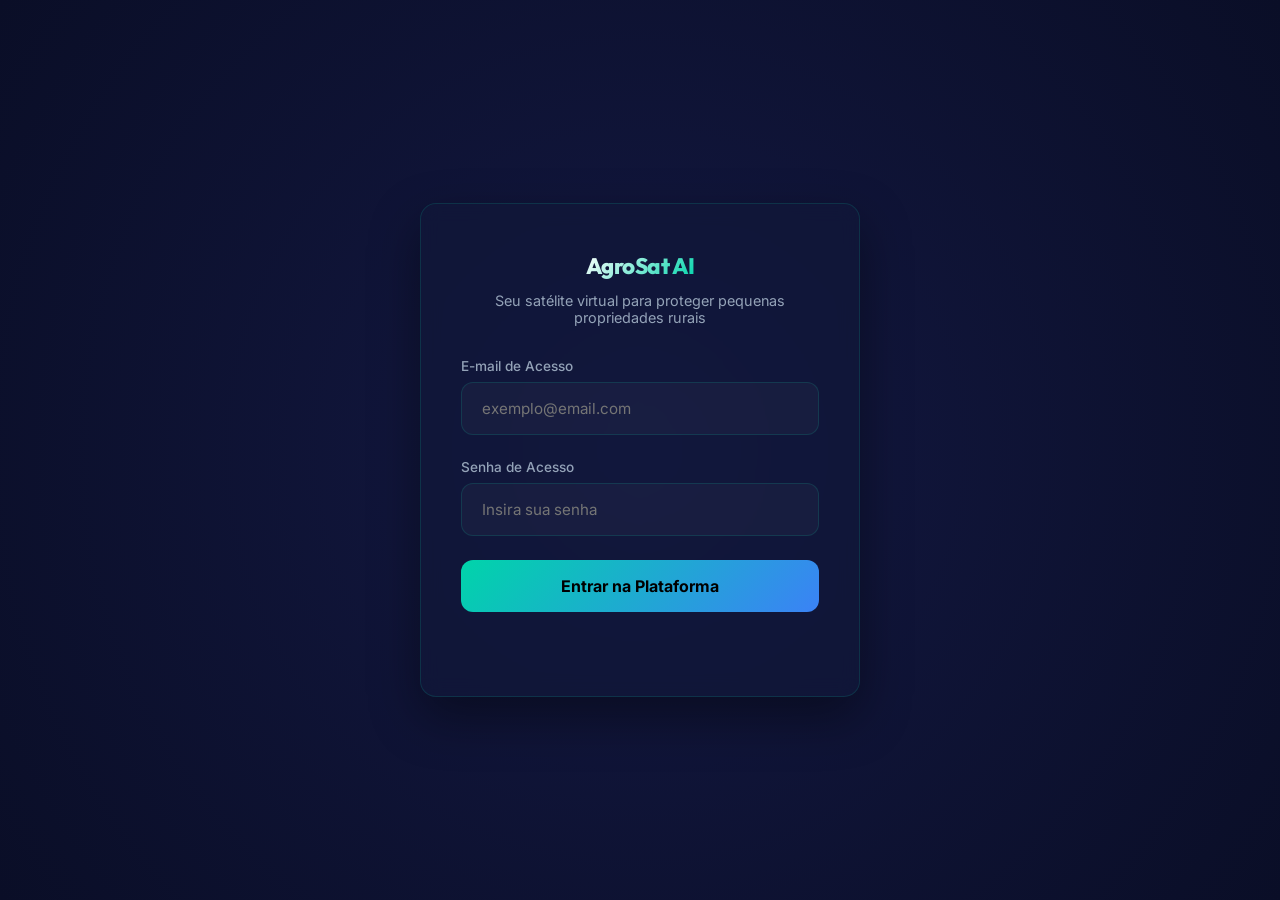
<file: docs/index.html>
<!DOCTYPE html>
<html lang="pt-BR">
<head>
    <meta charset="UTF-8">
    <meta name="viewport" content="width=device-width, initial-scale=1.0">
    <title>AgroSat AI - Login</title>
    <link rel="stylesheet" href="css/style.css">
</head>
<body class="login-body">

    <div class="glass-card login-card animate-fade">
        <div class="login-logo">
            <div class="logo-text">AgroSat AI</div>
        </div>
        <div class="logo-slogan" style="font-size: 0.9rem; margin-bottom: 2rem;">
            Seu satélite virtual para proteger pequenas propriedades rurais
        </div>

        <form id="loginForm">
            <div class="form-group">
                <label for="email">E-mail de Acesso</label>
                <input type="email" id="email" class="form-input" placeholder="exemplo@email.com" required>
            </div>
            
            <div class="form-group">
                <label for="senha">Senha de Acesso</label>
                <input type="password" id="senha" class="form-input" placeholder="Insira sua senha" required>
            </div>

            <button type="submit" class="btn-primary" id="btnEntrar">Entrar na Plataforma</button>
        </form>

        <div class="login-error" id="loginError"></div>

    </div>

    <!-- Dados simulados e lógica -->
    <script>
        // Define bypass para login para não redirecionar
        localStorage.setItem('agrosat_login_bypass', 'true');
    </script>
    <script src="js/dados.js"></script>
    <script src="js/login.js"></script>
</body>
</html>
</file>
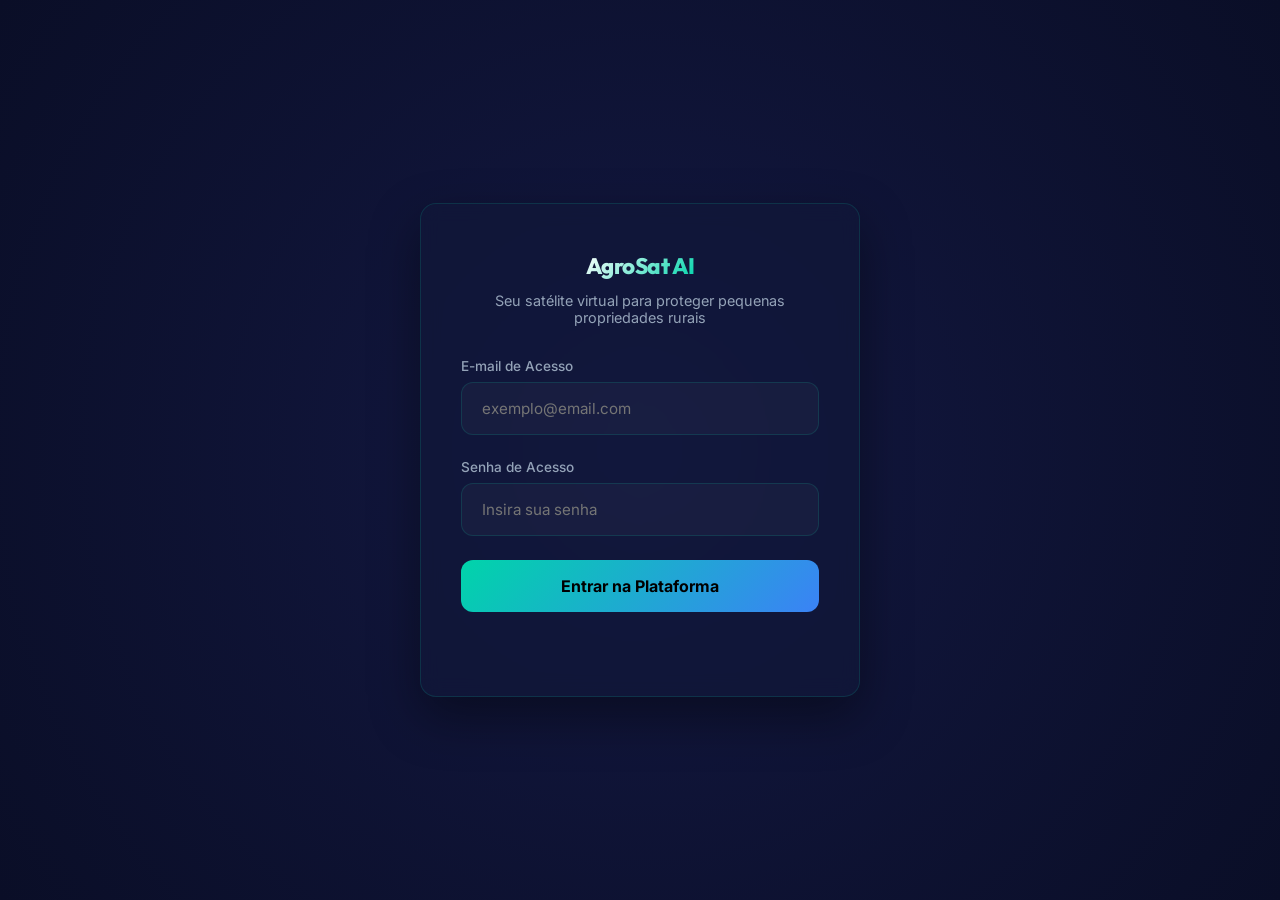
<file: docs/climatica.html>
<!DOCTYPE html>
<html lang="pt-BR">
<head>
    <meta charset="UTF-8">
    <meta name="viewport" content="width=device-width, initial-scale=1.0">
    <title>AgroSat AI - Central Climática</title>
    <link rel="stylesheet" href="css/style.css">
</head>
<body>

    
    <!-- Hambúrguer + Overlay (mobile) -->
    <button class="hamburger" id="menuToggle" aria-label="Abrir menu">
        <span></span><span></span><span></span>
    </button>
    <div class="sidebar-overlay" id="sidebarOverlay"></div>


    <div class="app-container">
        <!-- Sidebar Navigation -->
        <aside class="sidebar">
            <div class="sidebar-logo">
                <div>
                    <div class="logo-text">AgroSat AI</div>
                    <div class="logo-slogan">Satélite Virtual</div>
                </div>
            </div>

            <nav>
                <ul class="sidebar-menu">
                    <li class="menu-item">
                        <a href="dashboard.html">
                            <svg class="menu-icon" viewBox="0 0 24 24" fill="none" stroke="currentColor" stroke-width="2" stroke-linecap="round" stroke-linejoin="round"><rect x="3" y="3" width="7" height="7"/><rect x="14" y="3" width="7" height="7"/><rect x="3" y="14" width="7" height="7"/><rect x="14" y="14" width="7" height="7"/></svg>
                            <span class="menu-text">Dashboard</span>
                        </a>
                    </li>
                    <li class="menu-item">
                        <a href="monitoramento.html">
                            <svg class="menu-icon" viewBox="0 0 24 24" fill="none" stroke="currentColor" stroke-width="2" stroke-linecap="round" stroke-linejoin="round"><circle cx="12" cy="12" r="10"/><path d="M12 2a14.5 14.5 0 0 0 0 20"/><path d="M2 12h20"/></svg>
                            <span class="menu-text">Monitoramento</span>
                        </a>
                    </li>
                    <li class="menu-item active">
                        <a href="climatica.html">
                            <svg class="menu-icon" viewBox="0 0 24 24" fill="none" stroke="currentColor" stroke-width="2" stroke-linecap="round" stroke-linejoin="round"><path d="M17.5 19H9a7 7 0 1 1 6.71-9h1.79a4.5 4.5 0 1 1 0 9Z"/></svg>
                            <span class="menu-text">Central Climática</span>
                        </a>
                    </li>
                    <li class="menu-item">
                        <a href="recomendacoes.html">
                            <svg class="menu-icon" viewBox="0 0 24 24" fill="none" stroke="currentColor" stroke-width="2" stroke-linecap="round" stroke-linejoin="round"><path d="M12 2a10 10 0 1 0 10 10"/><path d="m9 12 2 2 4-4"/></svg>
                            <span class="menu-text">Recomendações IA</span>
                        </a>
                    </li>
                    <li class="menu-item" style="margin-top: auto;">
                        <a href="index.html" style="color: var(--accent-red);">
                            <svg class="menu-icon" viewBox="0 0 24 24" fill="none" stroke="currentColor" stroke-width="2" stroke-linecap="round" stroke-linejoin="round"><path d="M9 21H5a2 2 0 0 1-2-2V5a2 2 0 0 1 2-2h4"/><polyline points="16 17 21 12 16 7"/><line x1="21" y1="12" x2="9" y2="12"/></svg>
                            <span class="menu-text">Sair</span>
                        </a>
                    </li>
                </ul>
            </nav>

        </aside>

        <!-- Main Content Area -->
        <main class="main-content">
            <header class="header">
                <div class="header-title">
                    <h1 class="animate-fade">Central Climática</h1>
                    <p class="animate-fade">Sensoriamento térmico e pluviométrico em tempo real</p>
                </div>

                <div class="animate-fade">
                    <select id="farmSelect" class="farm-selector">
                        <!-- Preenchido dinamicamente via JS -->
                    </select>
                </div>
            </header>

            <!-- Climate Stat Cards -->
            <section class="climate-grid animate-fade">
                <div class="glass-card climate-card">
                    <h3>Temperatura</h3>
                    <div class="climate-value" id="tempValue">--<span class="climate-unit">°C</span></div>
                    <p style="color: var(--text-secondary);">Sensores infravermelhos térmicos</p>
                </div>

                <div class="glass-card climate-card">
                    <h3>Umidade do Solo</h3>
                    <div class="climate-value" id="humidityValue">--<span class="climate-unit">%</span></div>
                    <p style="color: var(--text-secondary);">Sensores dielétricos simulados</p>
                </div>

                <div class="glass-card climate-card">
                    <h3>Precipitação (Acumulado)</h3>
                    <div class="climate-value" id="precipValue">--<span class="climate-unit">mm</span></div>
                    <p style="color: var(--text-secondary);">Previsão de chuva acumulada semanal</p>
                </div>

                <div class="glass-card climate-card">
                    <h3>Risco de Seca</h3>
                    <div class="climate-value" id="droughtValue" style="color: var(--accent-amber);">Médio</div>
                    <p style="color: var(--text-secondary);">Índice padronizado SPI simulado</p>
                </div>
            </section>

            <!-- Charts Grid (Pure CSS Charts) -->
            <div class="charts-grid animate-fade">
                <!-- Gráfico de Barras - Temperatura da Semana -->
                <section class="glass-card chart-card">
                    <h2>Temperatura - Previsão 7 Dias</h2>
                    <p style="color: var(--text-secondary); font-size: 0.85rem;">Oscilação térmica diária prevista (°C)</p>
                    
                    <div class="chart-container" id="barChartContainer">
                        <!-- Gerado dinamicamente com colunas CSS -->
                    </div>
                </section>

                <!-- Gráfico de Linha Simulado - Tendência de Umidade -->
                <section class="glass-card chart-card">
                    <h2>Umidade do Solo - Histórico Semanal</h2>
                    <p style="color: var(--text-secondary); font-size: 0.85rem;">Percentual de água retida em perfil ativo</p>
                    
                    <div class="line-chart-simulated" id="lineChartContainer" style="margin-top: 1.5rem;">
                        <!-- Gerado dinamicamente com barras horizontais simulando linha -->
                    </div>
                </section>
            </div>
        </main>
    </div>

    <!-- Scripts -->
    <script src="js/dados.js"></script>
    <script src="js/climatica.js"></script>

    <script>
        (function(){
            var btn     = document.getElementById('menuToggle');
            var sidebar = document.querySelector('.sidebar');
            var overlay = document.getElementById('sidebarOverlay');
            if (!btn || !sidebar || !overlay) return;
            function openMenu(){
                sidebar.classList.add('open');
                overlay.classList.add('active');
                btn.classList.add('open');
                document.body.style.overflow = 'hidden';
            }
            function closeMenu(){
                sidebar.classList.remove('open');
                overlay.classList.remove('active');
                btn.classList.remove('open');
                document.body.style.overflow = '';
            }
            btn.addEventListener('click', function(){
                sidebar.classList.contains('open') ? closeMenu() : openMenu();
            });
            overlay.addEventListener('click', closeMenu);
            sidebar.querySelectorAll('a').forEach(function(a){
                a.addEventListener('click', closeMenu);
            });
        })();
    </script>
</body>
</html>
</file>
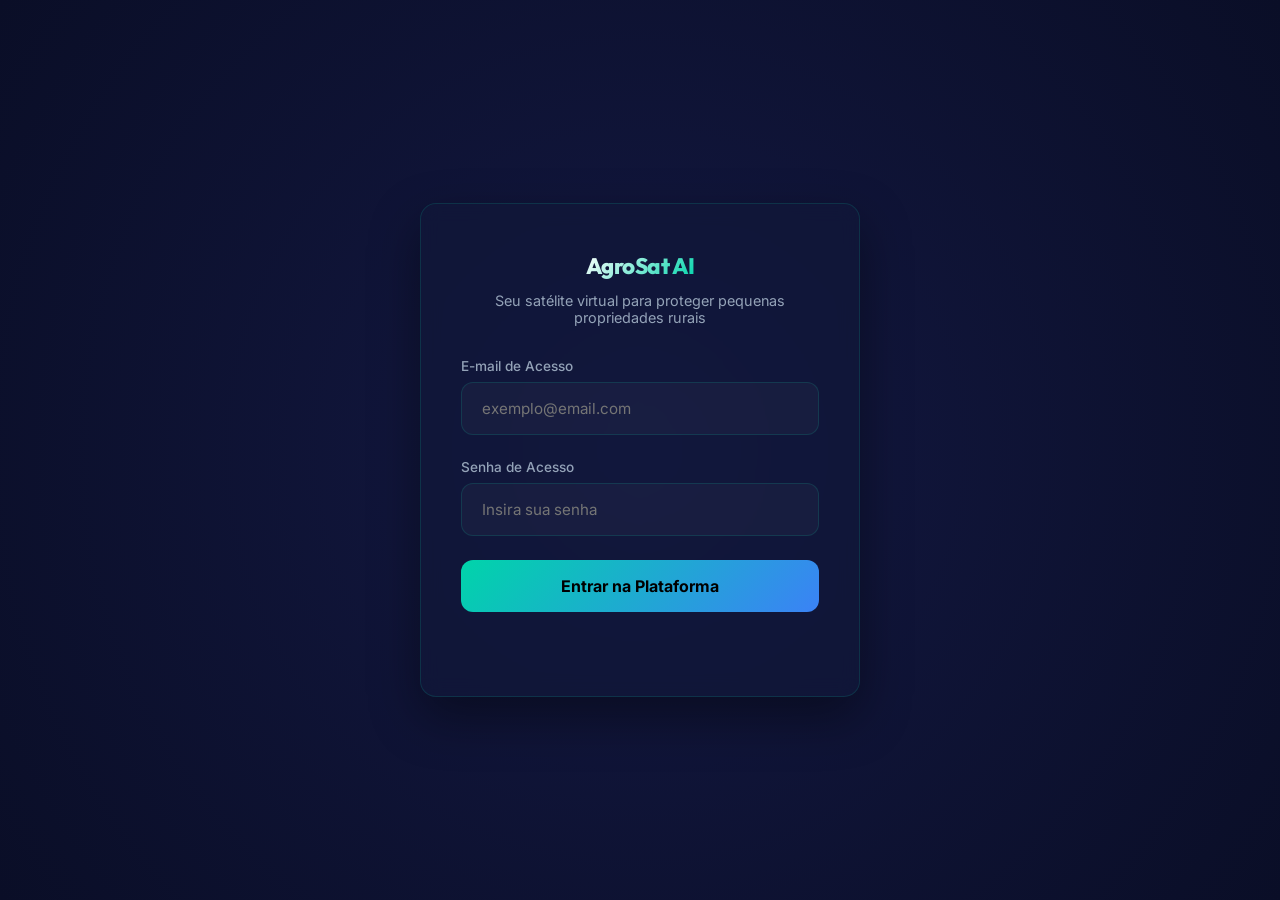
<file: docs/dashboard.html>
<!DOCTYPE html>
<html lang="pt-BR">
<head>
    <meta charset="UTF-8">
    <meta name="viewport" content="width=device-width, initial-scale=1.0">
    <title>AgroSat AI - Dashboard</title>
    <link rel="stylesheet" href="css/style.css">
</head>
<body>

    
    <!-- Hambúrguer + Overlay (mobile) -->
    <button class="hamburger" id="menuToggle" aria-label="Abrir menu">
        <span></span><span></span><span></span>
    </button>
    <div class="sidebar-overlay" id="sidebarOverlay"></div>


    <div class="app-container">
        <!-- Sidebar Navigation -->
        <aside class="sidebar">
            <div class="sidebar-logo">
                <div>
                    <div class="logo-text">AgroSat AI</div>
                    <div class="logo-slogan">Satélite Virtual</div>
                </div>
            </div>

            <nav>
                <ul class="sidebar-menu">
                    <li class="menu-item active">
                        <a href="dashboard.html">
                            <svg class="menu-icon" viewBox="0 0 24 24" fill="none" stroke="currentColor" stroke-width="2" stroke-linecap="round" stroke-linejoin="round"><rect x="3" y="3" width="7" height="7"/><rect x="14" y="3" width="7" height="7"/><rect x="3" y="14" width="7" height="7"/><rect x="14" y="14" width="7" height="7"/></svg>
                            <span class="menu-text">Dashboard</span>
                        </a>
                    </li>
                    <li class="menu-item">
                        <a href="monitoramento.html">
                            <svg class="menu-icon" viewBox="0 0 24 24" fill="none" stroke="currentColor" stroke-width="2" stroke-linecap="round" stroke-linejoin="round"><circle cx="12" cy="12" r="10"/><path d="M12 2a14.5 14.5 0 0 0 0 20"/><path d="M2 12h20"/></svg>
                            <span class="menu-text">Monitoramento</span>
                        </a>
                    </li>
                    <li class="menu-item">
                        <a href="climatica.html">
                            <svg class="menu-icon" viewBox="0 0 24 24" fill="none" stroke="currentColor" stroke-width="2" stroke-linecap="round" stroke-linejoin="round"><path d="M17.5 19H9a7 7 0 1 1 6.71-9h1.79a4.5 4.5 0 1 1 0 9Z"/></svg>
                            <span class="menu-text">Central Climática</span>
                        </a>
                    </li>
                    <li class="menu-item">
                        <a href="recomendacoes.html">
                            <svg class="menu-icon" viewBox="0 0 24 24" fill="none" stroke="currentColor" stroke-width="2" stroke-linecap="round" stroke-linejoin="round"><path d="M12 2a10 10 0 1 0 10 10"/><path d="m9 12 2 2 4-4"/></svg>
                            <span class="menu-text">Recomendações IA</span>
                        </a>
                    </li>
                    <li class="menu-item" style="margin-top: auto;">
                        <a href="index.html" style="color: var(--accent-red);">
                            <svg class="menu-icon" viewBox="0 0 24 24" fill="none" stroke="currentColor" stroke-width="2" stroke-linecap="round" stroke-linejoin="round"><path d="M9 21H5a2 2 0 0 1-2-2V5a2 2 0 0 1 2-2h4"/><polyline points="16 17 21 12 16 7"/><line x1="21" y1="12" x2="9" y2="12"/></svg>
                            <span class="menu-text">Sair</span>
                        </a>
                    </li>
                </ul>
            </nav>

        </aside>

        <!-- Main Content Area -->
        <main class="main-content">
            <header class="header">
                <div class="header-title">
                    <h1 class="animate-fade">Painel de Controle</h1>
                    <p class="animate-fade">Dados consolidados do satélite virtual AgroSat AI</p>
                </div>

                <div class="user-profile">
                    <div class="user-avatar">AD</div>
                    <span id="userName">Produtor EAD</span>
                </div>
            </header>

            <!-- Stats Grid -->
            <section class="stats-grid animate-fade">
                <div class="glass-card stat-card">
                    <div class="stat-icon">
                        <svg xmlns="http://www.w3.org/2000/svg" width="24" height="24" viewBox="0 0 24 24" fill="none" stroke="#00d4aa" stroke-width="2" stroke-linecap="round" stroke-linejoin="round"><path d="M7 20h10"/><path d="M10 20c5.5-2.5 8-6.4 8-12"/><path d="M13 6.18c2.68.77 4.42 2.68 4.72 5.72"/><path d="M12 20c-5.5-2.5-8-6.4-8-12"/><path d="M11 6.18C8.32 6.95 6.58 8.86 6.28 11.9"/></svg>
                    </div>
                    <div class="stat-info">
                        <h3 id="statFarms">0</h3>
                        <p>Fazendas Monitoradas</p>
                    </div>
                </div>

                <div class="glass-card stat-card">
                    <div class="stat-icon">
                        <svg xmlns="http://www.w3.org/2000/svg" width="24" height="24" viewBox="0 0 24 24" fill="none" stroke="#ffb347" stroke-width="2" stroke-linecap="round" stroke-linejoin="round"><path d="m21.73 18-8-14a2 2 0 0 0-3.48 0l-8 14A2 2 0 0 0 4 21h16a2 2 0 0 0 1.73-3Z"/><line x1="12" y1="9" x2="12" y2="13"/><line x1="12" y1="17" x2="12.01" y2="17"/></svg>
                    </div>
                    <div class="stat-info">
                        <h3 id="statAlerts">0</h3>
                        <p>Alertas Ativos</p>
                    </div>
                </div>

                <div class="glass-card stat-card">
                    <div class="stat-icon">
                        <svg xmlns="http://www.w3.org/2000/svg" width="24" height="24" viewBox="0 0 24 24" fill="none" stroke="#7c3aed" stroke-width="2" stroke-linecap="round" stroke-linejoin="round"><path d="M3 3v18h18"/><path d="m19 9-5 5-4-4-3 3"/></svg>
                    </div>
                    <div class="stat-info">
                        <h3 id="statProductivity">0</h3>
                        <p>Produtividade Média</p>
                    </div>
                </div>

                <div class="glass-card stat-card">
                    <div class="stat-icon">
                        <svg xmlns="http://www.w3.org/2000/svg" width="24" height="24" viewBox="0 0 24 24" fill="none" stroke="#3b82f6" stroke-width="2" stroke-linecap="round" stroke-linejoin="round"><polygon points="3 6 9 3 15 6 21 3 21 18 15 21 9 18 3 21"/><line x1="9" y1="3" x2="9" y2="18"/><line x1="15" y1="6" x2="15" y2="21"/></svg>
                    </div>
                    <div class="stat-info">
                        <h3 id="statArea">0</h3>
                        <p>Área Monitorada</p>
                    </div>
                </div>
            </section>

            <!-- Dashboard Layout (Tabela + Alertas) -->
            <div class="dashboard-layout">
                <!-- Fazendas Monitoradas -->
                <section class="glass-card animate-fade">
                    <h2>Suas Propriedades Rurais</h2>
                    <p style="color: var(--text-secondary); font-size: 0.9rem; margin-bottom: 1.5rem;">Resumo dos indicadores de vigor e localização física</p>
                    
                    <div class="data-table-container">
                        <table class="data-table">
                            <thead>
                                <tr>
                                    <th>Nome da Fazenda</th>
                                    <th>Localização</th>
                                    <th>Área Total</th>
                                    <th>Status de Vigor</th>
                                    <th>Ações</th>
                                </tr>
                            </thead>
                            <tbody id="farmsTableBody">
                                <!-- Preenchido dinamicamente via JS -->
                            </tbody>
                        </table>
                    </div>
                </section>

                <!-- Painel de Alertas Recentes -->
                <section class="glass-card animate-fade" style="animation-delay: 0.1s;">
                    <h2>Alertas Recentes</h2>
                    <p style="color: var(--text-secondary); font-size: 0.9rem; margin-bottom: 1.5rem;">Sinalizações de sensoriamento remoto</p>
                    
                    <div class="alerts-list" id="alertsList">
                        <!-- Preenchido dinamicamente via JS -->
                    </div>
                </section>
            </div>
        </main>
    </div>

    <!-- Scripts -->
    <script src="js/dados.js"></script>
    <script src="js/dashboard.js"></script>

    <script>
        (function(){
            var btn     = document.getElementById('menuToggle');
            var sidebar = document.querySelector('.sidebar');
            var overlay = document.getElementById('sidebarOverlay');
            if (!btn || !sidebar || !overlay) return;
            function openMenu(){
                sidebar.classList.add('open');
                overlay.classList.add('active');
                btn.classList.add('open');
                document.body.style.overflow = 'hidden';
            }
            function closeMenu(){
                sidebar.classList.remove('open');
                overlay.classList.remove('active');
                btn.classList.remove('open');
                document.body.style.overflow = '';
            }
            btn.addEventListener('click', function(){
                sidebar.classList.contains('open') ? closeMenu() : openMenu();
            });
            overlay.addEventListener('click', closeMenu);
            sidebar.querySelectorAll('a').forEach(function(a){
                a.addEventListener('click', closeMenu);
            });
        })();
    </script>
</body>
</html>
</file>
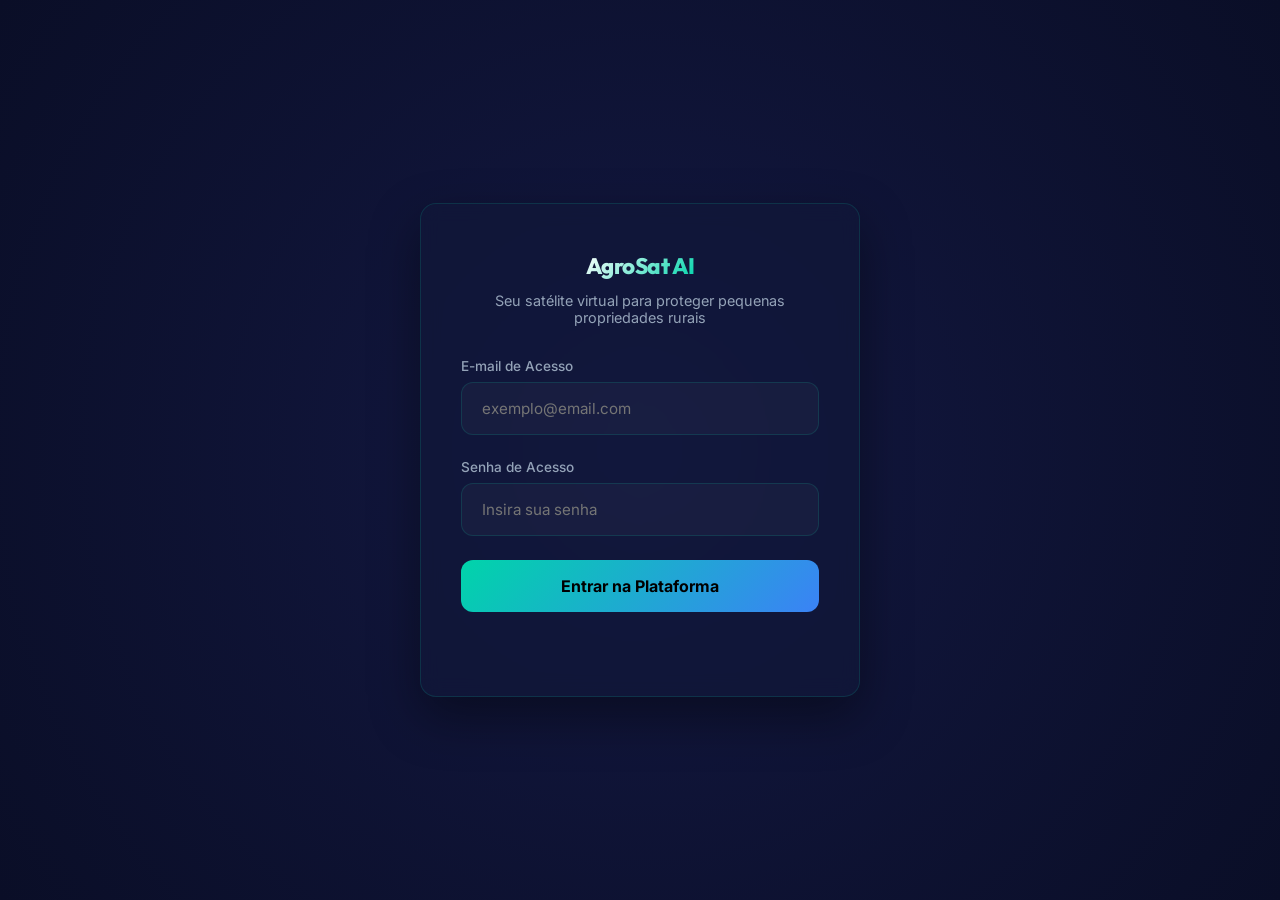
<file: docs/monitoramento.html>
<!DOCTYPE html>
<html lang="pt-BR">
<head>
    <meta charset="UTF-8">
    <meta name="viewport" content="width=device-width, initial-scale=1.0">
    <title>AgroSat AI - Monitoramento Satelital</title>
    <link rel="stylesheet" href="css/style.css">
</head>
<body>

    
    <!-- Hambúrguer + Overlay (mobile) -->
    <button class="hamburger" id="menuToggle" aria-label="Abrir menu">
        <span></span><span></span><span></span>
    </button>
    <div class="sidebar-overlay" id="sidebarOverlay"></div>


    <div class="app-container">
        <!-- Sidebar Navigation -->
        <aside class="sidebar">
            <div class="sidebar-logo">
                <div>
                    <div class="logo-text">AgroSat AI</div>
                    <div class="logo-slogan">Satélite Virtual</div>
                </div>
            </div>

            <nav>
                <ul class="sidebar-menu">
                    <li class="menu-item">
                        <a href="dashboard.html">
                            <svg class="menu-icon" viewBox="0 0 24 24" fill="none" stroke="currentColor" stroke-width="2" stroke-linecap="round" stroke-linejoin="round"><rect x="3" y="3" width="7" height="7"/><rect x="14" y="3" width="7" height="7"/><rect x="3" y="14" width="7" height="7"/><rect x="14" y="14" width="7" height="7"/></svg>
                            <span class="menu-text">Dashboard</span>
                        </a>
                    </li>
                    <li class="menu-item active">
                        <a href="monitoramento.html">
                            <svg class="menu-icon" viewBox="0 0 24 24" fill="none" stroke="currentColor" stroke-width="2" stroke-linecap="round" stroke-linejoin="round"><circle cx="12" cy="12" r="10"/><path d="M12 2a14.5 14.5 0 0 0 0 20"/><path d="M2 12h20"/></svg>
                            <span class="menu-text">Monitoramento</span>
                        </a>
                    </li>
                    <li class="menu-item">
                        <a href="climatica.html">
                            <svg class="menu-icon" viewBox="0 0 24 24" fill="none" stroke="currentColor" stroke-width="2" stroke-linecap="round" stroke-linejoin="round"><path d="M17.5 19H9a7 7 0 1 1 6.71-9h1.79a4.5 4.5 0 1 1 0 9Z"/></svg>
                            <span class="menu-text">Central Climática</span>
                        </a>
                    </li>
                    <li class="menu-item">
                        <a href="recomendacoes.html">
                            <svg class="menu-icon" viewBox="0 0 24 24" fill="none" stroke="currentColor" stroke-width="2" stroke-linecap="round" stroke-linejoin="round"><path d="M12 2a10 10 0 1 0 10 10"/><path d="m9 12 2 2 4-4"/></svg>
                            <span class="menu-text">Recomendações IA</span>
                        </a>
                    </li>
                    <li class="menu-item" style="margin-top: auto;">
                        <a href="index.html" style="color: var(--accent-red);">
                            <svg class="menu-icon" viewBox="0 0 24 24" fill="none" stroke="currentColor" stroke-width="2" stroke-linecap="round" stroke-linejoin="round"><path d="M9 21H5a2 2 0 0 1-2-2V5a2 2 0 0 1 2-2h4"/><polyline points="16 17 21 12 16 7"/><line x1="21" y1="12" x2="9" y2="12"/></svg>
                            <span class="menu-text">Sair</span>
                        </a>
                    </li>
                </ul>
            </nav>

        </aside>

        <!-- Main Content Area -->
        <main class="main-content">
            <header class="header">
                <div class="header-title">
                    <h1 class="animate-fade">Monitoramento Satelital</h1>
                    <p class="animate-fade">Imagens espectrais e índice de vegetação ativo</p>
                </div>

                <div class="animate-fade">
                    <select id="farmSelect" class="farm-selector">
                        <!-- Preenchido dinamicamente via JS -->
                    </select>
                </div>
            </header>

            <!-- Layout do Mapa e Detalhes -->
            <div class="map-layout">
                <!-- Painel do Mapa -->
                <section class="glass-card map-container animate-fade">
                    <h2 id="mapTitle" style="margin-bottom: 0.5rem;">Vetorização de Índices</h2>
                    <p style="color: var(--text-secondary); font-size: 0.85rem; margin-bottom: 2rem;">Zonas térmicas obtidas em órbita heliossíncrona simulada</p>
                    
                    <!-- Mapa em Grid CSS -->
                    <div class="map-grid" id="mapGrid">
                        <!-- Gerado dinamicamente via JS -->
                    </div>

                    <!-- Legenda do Mapa -->
                    <div class="map-legend">
                        <div class="legend-item">
                            <div class="legend-color zone-healthy"></div>
                            <span>Saudável (NDVI > 0.6)</span>
                        </div>
                        <div class="legend-item">
                            <div class="legend-color zone-attention"></div>
                            <span>Atenção (NDVI 0.3 - 0.6)</span>
                        </div>
                        <div class="legend-item">
                            <div class="legend-color zone-risk"></div>
                            <span>Risco Elevado (NDVI < 0.3)</span>
                        </div>
                    </div>
                </section>

                <!-- Detalhes da Propriedade Selecionada -->
                <section class="glass-card details-panel animate-fade" style="animation-delay: 0.1s;">
                    <h2>Indicadores de Campo</h2>
                    <p style="color: var(--text-secondary); font-size: 0.85rem; margin-bottom: 1rem;">Processamento automatizado</p>
                    
                    <div class="detail-row">
                        <span>Localização</span>
                        <span id="detailLoc">-</span>
                    </div>

                    <div class="detail-row">
                        <span>Área Total Monitorada</span>
                        <span id="detailArea">-</span>
                    </div>

                    <div class="detail-row">
                        <span>Culturas Ativas</span>
                        <span id="detailCrops">-</span>
                    </div>

                    <div class="detail-row">
                        <span>Índice NDVI Médio</span>
                        <span id="detailNdvi" style="color: var(--accent-green);">-</span>
                    </div>

                    <div class="detail-row">
                        <span>Umidade Média do Solo</span>
                        <span id="detailMoisture" style="color: var(--accent-blue);">-</span>
                    </div>

                    <div class="detail-row">
                        <span>Status Geral</span>
                        <span id="detailStatus">-</span>
                    </div>

                    <div style="margin-top: 1.5rem; text-align: center;">
                        <a href="recomendacoes.html" class="btn-primary" style="display: block; text-decoration: none; text-align: center;">Ver Recomendações da IA</a>
                    </div>
                </section>
            </div>
        </main>
    </div>

    <!-- Scripts -->
    <script src="js/dados.js"></script>
    <script src="js/monitoramento.js"></script>

    <script>
        (function(){
            var btn     = document.getElementById('menuToggle');
            var sidebar = document.querySelector('.sidebar');
            var overlay = document.getElementById('sidebarOverlay');
            if (!btn || !sidebar || !overlay) return;
            function openMenu(){
                sidebar.classList.add('open');
                overlay.classList.add('active');
                btn.classList.add('open');
                document.body.style.overflow = 'hidden';
            }
            function closeMenu(){
                sidebar.classList.remove('open');
                overlay.classList.remove('active');
                btn.classList.remove('open');
                document.body.style.overflow = '';
            }
            btn.addEventListener('click', function(){
                sidebar.classList.contains('open') ? closeMenu() : openMenu();
            });
            overlay.addEventListener('click', closeMenu);
            sidebar.querySelectorAll('a').forEach(function(a){
                a.addEventListener('click', closeMenu);
            });
        })();
    </script>
</body>
</html>
</file>
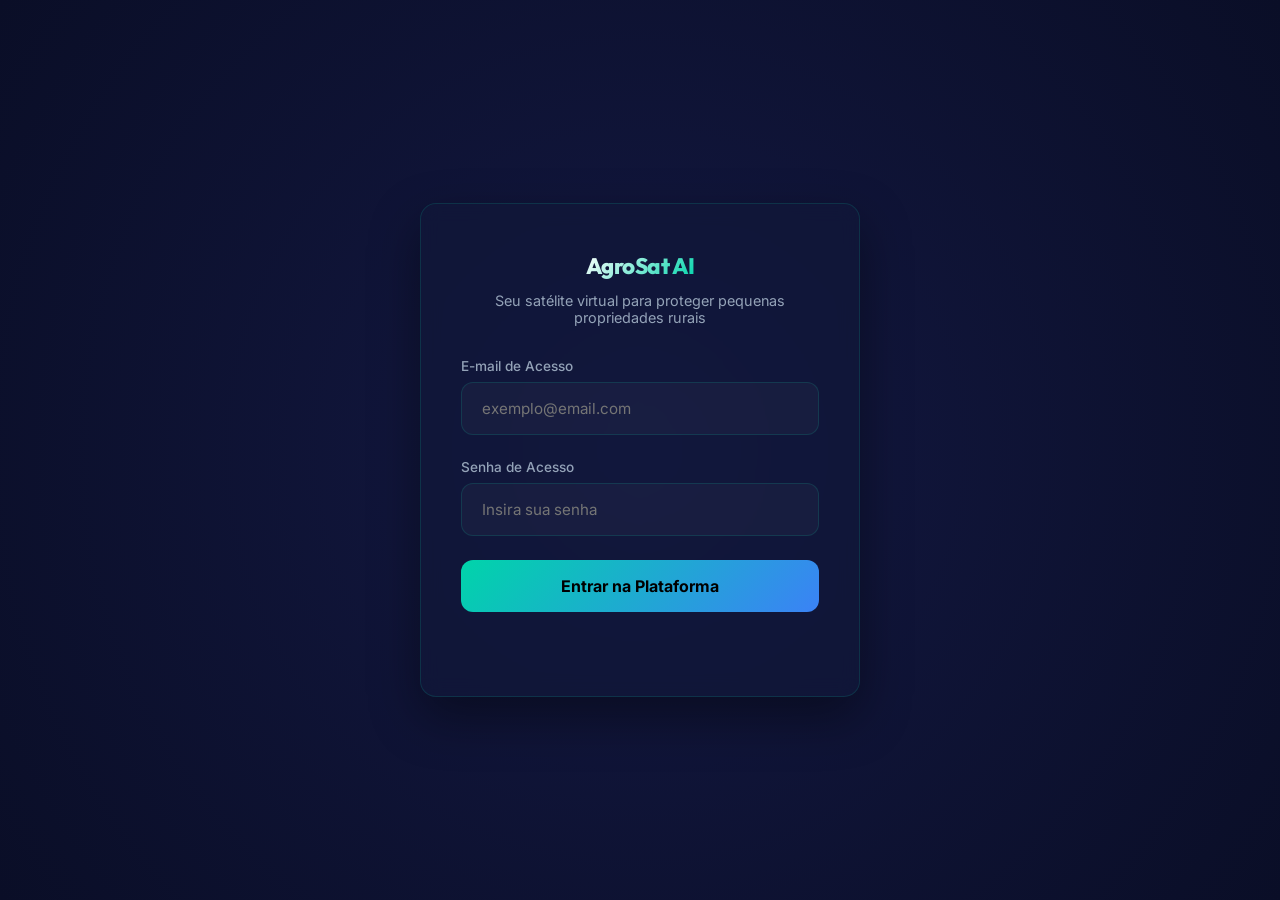
<file: docs/recomendacoes.html>
<!DOCTYPE html>
<html lang="pt-BR">
<head>
    <meta charset="UTF-8">
    <meta name="viewport" content="width=device-width, initial-scale=1.0">
    <title>AgroSat AI - Recomendações da IA</title>
    <link rel="stylesheet" href="css/style.css">
</head>
<body>

    
    <!-- Hambúrguer + Overlay (mobile) -->
    <button class="hamburger" id="menuToggle" aria-label="Abrir menu">
        <span></span><span></span><span></span>
    </button>
    <div class="sidebar-overlay" id="sidebarOverlay"></div>


    <div class="app-container">
        <!-- Sidebar Navigation -->
        <aside class="sidebar">
            <div class="sidebar-logo">
                <div>
                    <div class="logo-text">AgroSat AI</div>
                    <div class="logo-slogan">Satélite Virtual</div>
                </div>
            </div>

            <nav>
                <ul class="sidebar-menu">
                    <li class="menu-item">
                        <a href="dashboard.html">
                            <svg class="menu-icon" viewBox="0 0 24 24" fill="none" stroke="currentColor" stroke-width="2" stroke-linecap="round" stroke-linejoin="round"><rect x="3" y="3" width="7" height="7"/><rect x="14" y="3" width="7" height="7"/><rect x="3" y="14" width="7" height="7"/><rect x="14" y="14" width="7" height="7"/></svg>
                            <span class="menu-text">Dashboard</span>
                        </a>
                    </li>
                    <li class="menu-item">
                        <a href="monitoramento.html">
                            <svg class="menu-icon" viewBox="0 0 24 24" fill="none" stroke="currentColor" stroke-width="2" stroke-linecap="round" stroke-linejoin="round"><circle cx="12" cy="12" r="10"/><path d="M12 2a14.5 14.5 0 0 0 0 20"/><path d="M2 12h20"/></svg>
                            <span class="menu-text">Monitoramento</span>
                        </a>
                    </li>
                    <li class="menu-item">
                        <a href="climatica.html">
                            <svg class="menu-icon" viewBox="0 0 24 24" fill="none" stroke="currentColor" stroke-width="2" stroke-linecap="round" stroke-linejoin="round"><path d="M17.5 19H9a7 7 0 1 1 6.71-9h1.79a4.5 4.5 0 1 1 0 9Z"/></svg>
                            <span class="menu-text">Central Climática</span>
                        </a>
                    </li>
                    <li class="menu-item active">
                        <a href="recomendacoes.html">
                            <svg class="menu-icon" viewBox="0 0 24 24" fill="none" stroke="currentColor" stroke-width="2" stroke-linecap="round" stroke-linejoin="round"><path d="M12 2a10 10 0 1 0 10 10"/><path d="m9 12 2 2 4-4"/></svg>
                            <span class="menu-text">Recomendações IA</span>
                        </a>
                    </li>
                    <li class="menu-item" style="margin-top: auto;">
                        <a href="index.html" style="color: var(--accent-red);">
                            <svg class="menu-icon" viewBox="0 0 24 24" fill="none" stroke="currentColor" stroke-width="2" stroke-linecap="round" stroke-linejoin="round"><path d="M9 21H5a2 2 0 0 1-2-2V5a2 2 0 0 1 2-2h4"/><polyline points="16 17 21 12 16 7"/><line x1="21" y1="12" x2="9" y2="12"/></svg>
                            <span class="menu-text">Sair</span>
                        </a>
                    </li>
                </ul>
            </nav>

        </aside>

        <!-- Main Content Area -->
        <main class="main-content">
            <header class="header">
                <div class="header-title">
                    <h1 class="animate-fade">Recomendações da IA</h1>
                    <p class="animate-fade">Sugestões de manejo automático geradas a partir de regras satelitais</p>
                </div>
            </header>

            <!-- Filter Buttons -->
            <div class="rec-filters animate-fade">
                <button class="filter-btn active" data-priority="todas">Todas as Recomendações</button>
                <button class="filter-btn" data-priority="Alta">Alta Prioridade</button>
                <button class="filter-btn" data-priority="Média">Média Prioridade</button>
                <button class="filter-btn" data-priority="Baixa">Baixa Prioridade</button>
            </div>

            <!-- Recommendations List -->
            <div class="recomendacoes-list animate-fade" id="recomendacoesContainer">
                <!-- Preenchido via JavaScript dinamicamente -->
            </div>

            <!-- Seção de Regras de Análise explicativa -->
            <section class="glass-card rules-card animate-fade">
                <h2>Regras de Análise Aplicadas</h2>
                <p style="color: var(--text-secondary); font-size: 0.9rem;">Como nosso Satélite Virtual calcula os diagnósticos agronômicos</p>
                
                <div class="rules-grid">
                    <div class="rule-box">
                        <h4>Vigor Vegetal Saudável</h4>
                        <p>Quando o NDVI simulado está acima de 0.6. Indica lavoura ativa com clorofila saudável, sem sinais de murcha ou pragas.</p>
                    </div>
                    <div class="rule-box">
                        <h4>Vigor Vegetal Baixo</h4>
                        <p>Acionado quando o NDVI está entre 0.2 e 0.3. O sistema sugere aumentar irrigação em 15% devido a provável estresse hídrico moderado.</p>
                    </div>
                    <div class="rule-box">
                        <h4>Risco de Pragas / Doenças</h4>
                        <p>Acionado quando o NDVI despenca abaixo de 0.2. Diagnóstico de perda drástica de folhagem, recomendando vistoria de campo imediata para pragas.</p>
                    </div>
                    <div class="rule-box">
                        <h4>Risco de Seca</h4>
                        <p>Ativado caso a umidade do solo capturada caia abaixo de 30%. Recomenda cobertura morta (mulching) e acionamento de pivôs.</p>
                    </div>
                    <div class="rule-box">
                        <h4>Risco de Encharcamento</h4>
                        <p>Gerado se a umidade do solo passar de 80%. Recomenda suspender irrigação imediatamente e inspecionar canais coletores.</p>
                    </div>
                    <div class="rule-box">
                        <h4>Estresse Térmico</h4>
                        <p>Gerado se a temperatura ambiente superar 35°C, alertando para alteração de rega para horários noturnos visando reduzir evapotranspiração.</p>
                    </div>
                </div>
            </section>
        </main>
    </div>

    <!-- Scripts -->
    <script src="js/dados.js"></script>
    <script src="js/recomendacoes.js"></script>

    <script>
        (function(){
            var btn     = document.getElementById('menuToggle');
            var sidebar = document.querySelector('.sidebar');
            var overlay = document.getElementById('sidebarOverlay');
            if (!btn || !sidebar || !overlay) return;
            function openMenu(){
                sidebar.classList.add('open');
                overlay.classList.add('active');
                btn.classList.add('open');
                document.body.style.overflow = 'hidden';
            }
            function closeMenu(){
                sidebar.classList.remove('open');
                overlay.classList.remove('active');
                btn.classList.remove('open');
                document.body.style.overflow = '';
            }
            btn.addEventListener('click', function(){
                sidebar.classList.contains('open') ? closeMenu() : openMenu();
            });
            overlay.addEventListener('click', closeMenu);
            sidebar.querySelectorAll('a').forEach(function(a){
                a.addEventListener('click', closeMenu);
            });
        })();
    </script>
</body>
</html>
</file>
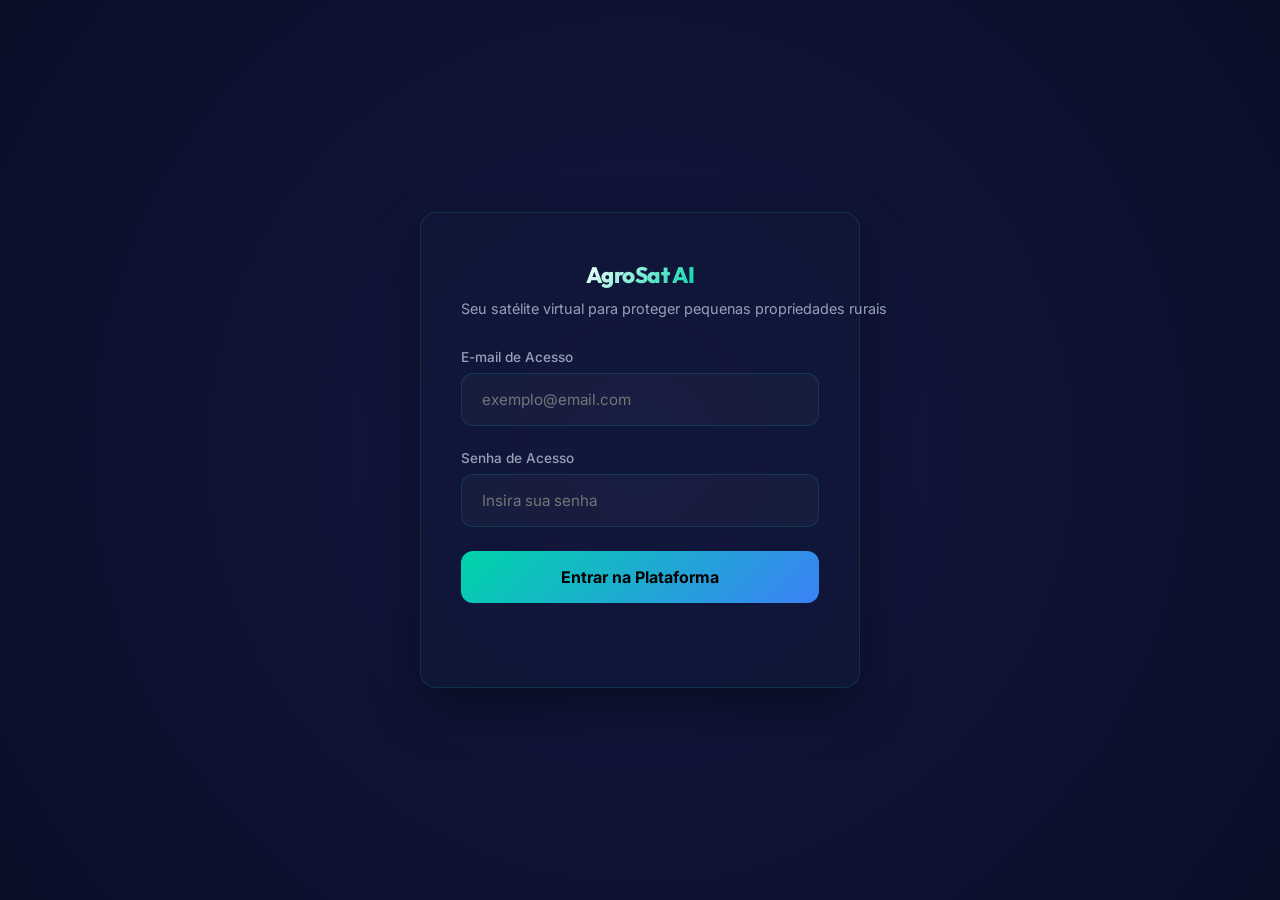
<file: web/climatica.html>
<!DOCTYPE html>
<html lang="pt-BR">
<head>
    <meta charset="UTF-8">
    <meta name="viewport" content="width=device-width, initial-scale=1.0">
    <title>AgroSat AI - Central Climática</title>
    <link rel="stylesheet" href="css/style.css">
</head>
<body>

    
    <!-- Hambúrguer + Overlay (mobile) -->
    <button class="hamburger" id="menuToggle" aria-label="Abrir menu">
        <span></span><span></span><span></span>
    </button>
    <div class="sidebar-overlay" id="sidebarOverlay"></div>
    <script>
        (function(){
            var btn = document.getElementById('menuToggle');
            var sidebar = document.querySelector('.sidebar');
            var overlay = document.getElementById('sidebarOverlay');
            function openMenu(){ sidebar.classList.add('open'); overlay.classList.add('active'); btn.classList.add('open'); }
            function closeMenu(){ sidebar.classList.remove('open'); overlay.classList.remove('active'); btn.classList.remove('open'); }
            btn.addEventListener('click', function(){ sidebar.classList.contains('open') ? closeMenu() : openMenu(); });
            overlay.addEventListener('click', closeMenu);
            sidebar.querySelectorAll('a').forEach(function(a){ a.addEventListener('click', closeMenu); });
        })();
    </script>

    <div class="app-container">
        <!-- Sidebar Navigation -->
        <aside class="sidebar">
            <div class="sidebar-logo">
                <div>
                    <div class="logo-text">AgroSat AI</div>
                    <div class="logo-slogan">Satélite Virtual</div>
                </div>
            </div>

            <nav>
                <ul class="sidebar-menu">
                    <li class="menu-item">
                        <a href="dashboard.html">
                            <svg class="menu-icon" viewBox="0 0 24 24" fill="none" stroke="currentColor" stroke-width="2" stroke-linecap="round" stroke-linejoin="round"><rect x="3" y="3" width="7" height="7"/><rect x="14" y="3" width="7" height="7"/><rect x="3" y="14" width="7" height="7"/><rect x="14" y="14" width="7" height="7"/></svg>
                            <span class="menu-text">Dashboard</span>
                        </a>
                    </li>
                    <li class="menu-item">
                        <a href="monitoramento.html">
                            <svg class="menu-icon" viewBox="0 0 24 24" fill="none" stroke="currentColor" stroke-width="2" stroke-linecap="round" stroke-linejoin="round"><circle cx="12" cy="12" r="10"/><path d="M12 2a14.5 14.5 0 0 0 0 20"/><path d="M2 12h20"/></svg>
                            <span class="menu-text">Monitoramento</span>
                        </a>
                    </li>
                    <li class="menu-item active">
                        <a href="climatica.html">
                            <svg class="menu-icon" viewBox="0 0 24 24" fill="none" stroke="currentColor" stroke-width="2" stroke-linecap="round" stroke-linejoin="round"><path d="M17.5 19H9a7 7 0 1 1 6.71-9h1.79a4.5 4.5 0 1 1 0 9Z"/></svg>
                            <span class="menu-text">Central Climática</span>
                        </a>
                    </li>
                    <li class="menu-item">
                        <a href="recomendacoes.html">
                            <svg class="menu-icon" viewBox="0 0 24 24" fill="none" stroke="currentColor" stroke-width="2" stroke-linecap="round" stroke-linejoin="round"><path d="M12 2a10 10 0 1 0 10 10"/><path d="m9 12 2 2 4-4"/></svg>
                            <span class="menu-text">Recomendações IA</span>
                        </a>
                    </li>
                    <li class="menu-item" style="margin-top: auto;">
                        <a href="index.html" style="color: var(--accent-red);">
                            <svg class="menu-icon" viewBox="0 0 24 24" fill="none" stroke="currentColor" stroke-width="2" stroke-linecap="round" stroke-linejoin="round"><path d="M9 21H5a2 2 0 0 1-2-2V5a2 2 0 0 1 2-2h4"/><polyline points="16 17 21 12 16 7"/><line x1="21" y1="12" x2="9" y2="12"/></svg>
                            <span class="menu-text">Sair</span>
                        </a>
                    </li>
                </ul>
            </nav>

        </aside>

        <!-- Main Content Area -->
        <main class="main-content">
            <header class="header">
                <div class="header-title">
                    <h1 class="animate-fade">Central Climática</h1>
                    <p class="animate-fade">Sensoriamento térmico e pluviométrico em tempo real</p>
                </div>

                <div class="animate-fade">
                    <select id="farmSelect" class="farm-selector">
                        <!-- Preenchido dinamicamente via JS -->
                    </select>
                </div>
            </header>

            <!-- Climate Stat Cards -->
            <section class="climate-grid animate-fade">
                <div class="glass-card climate-card">
                    <h3>Temperatura</h3>
                    <div class="climate-value" id="tempValue">--<span class="climate-unit">°C</span></div>
                    <p style="color: var(--text-secondary);">Sensores infravermelhos térmicos</p>
                </div>

                <div class="glass-card climate-card">
                    <h3>Umidade do Solo</h3>
                    <div class="climate-value" id="humidityValue">--<span class="climate-unit">%</span></div>
                    <p style="color: var(--text-secondary);">Sensores dielétricos simulados</p>
                </div>

                <div class="glass-card climate-card">
                    <h3>Precipitação (Acumulado)</h3>
                    <div class="climate-value" id="precipValue">--<span class="climate-unit">mm</span></div>
                    <p style="color: var(--text-secondary);">Previsão de chuva acumulada semanal</p>
                </div>

                <div class="glass-card climate-card">
                    <h3>Risco de Seca</h3>
                    <div class="climate-value" id="droughtValue" style="color: var(--accent-amber);">Médio</div>
                    <p style="color: var(--text-secondary);">Índice padronizado SPI simulado</p>
                </div>
            </section>

            <!-- Charts Grid (Pure CSS Charts) -->
            <div class="charts-grid animate-fade">
                <!-- Gráfico de Barras - Temperatura da Semana -->
                <section class="glass-card chart-card">
                    <h2>Temperatura - Previsão 7 Dias</h2>
                    <p style="color: var(--text-secondary); font-size: 0.85rem;">Oscilação térmica diária prevista (°C)</p>
                    
                    <div class="chart-container" id="barChartContainer">
                        <!-- Gerado dinamicamente com colunas CSS -->
                    </div>
                </section>

                <!-- Gráfico de Linha Simulado - Tendência de Umidade -->
                <section class="glass-card chart-card">
                    <h2>Umidade do Solo - Histórico Semanal</h2>
                    <p style="color: var(--text-secondary); font-size: 0.85rem;">Percentual de água retida em perfil ativo</p>
                    
                    <div class="line-chart-simulated" id="lineChartContainer" style="margin-top: 1.5rem;">
                        <!-- Gerado dinamicamente com barras horizontais simulando linha -->
                    </div>
                </section>
            </div>
        </main>
    </div>

    <!-- Scripts -->
    <script src="js/dados.js"></script>
    <script src="js/climatica.js"></script>
</body>
</html>
</file>
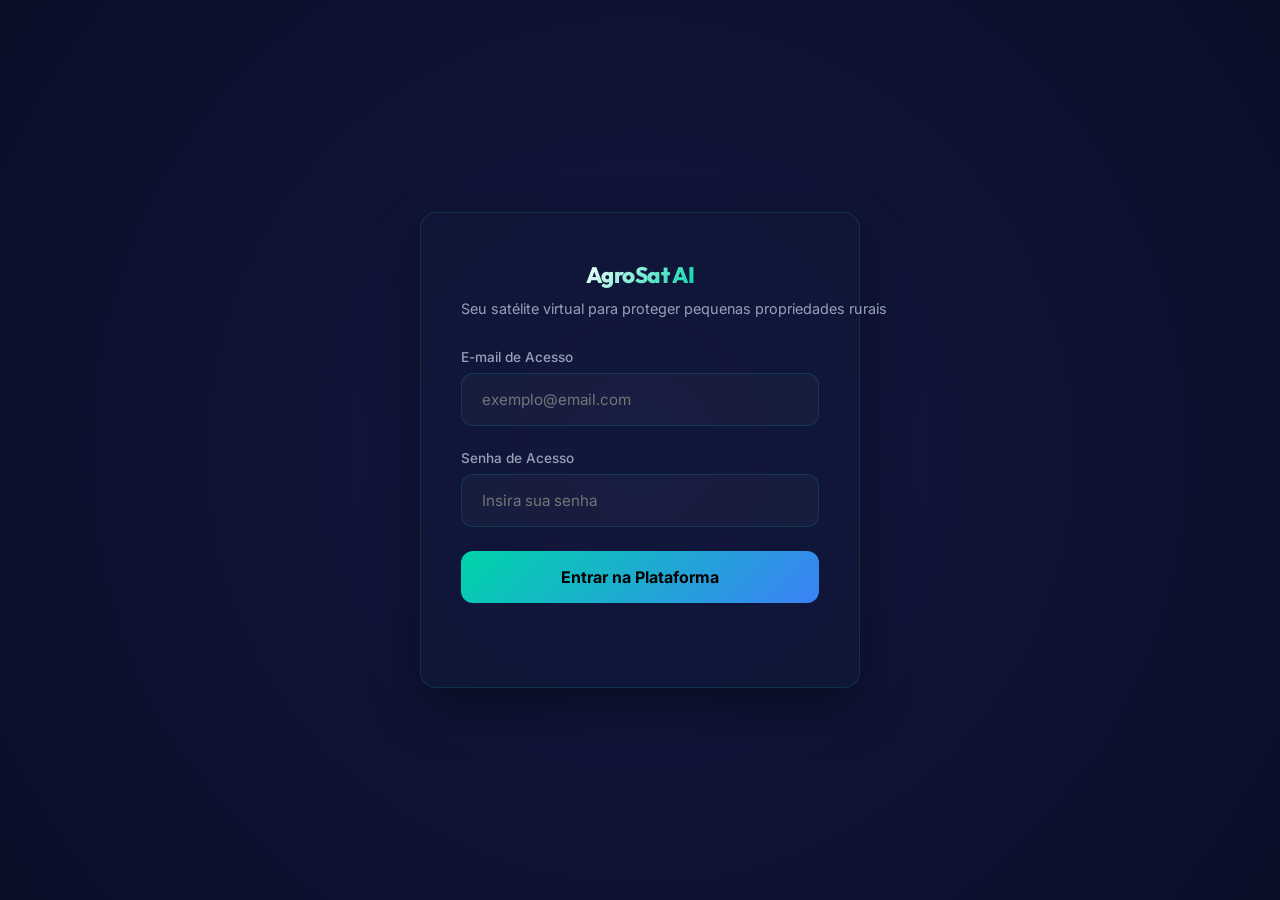
<file: web/dashboard.html>
<!DOCTYPE html>
<html lang="pt-BR">
<head>
    <meta charset="UTF-8">
    <meta name="viewport" content="width=device-width, initial-scale=1.0">
    <title>AgroSat AI - Dashboard</title>
    <link rel="stylesheet" href="css/style.css">
</head>
<body>

    
    <!-- Hambúrguer + Overlay (mobile) -->
    <button class="hamburger" id="menuToggle" aria-label="Abrir menu">
        <span></span><span></span><span></span>
    </button>
    <div class="sidebar-overlay" id="sidebarOverlay"></div>
    <script>
        (function(){
            var btn = document.getElementById('menuToggle');
            var sidebar = document.querySelector('.sidebar');
            var overlay = document.getElementById('sidebarOverlay');
            function openMenu(){ sidebar.classList.add('open'); overlay.classList.add('active'); btn.classList.add('open'); }
            function closeMenu(){ sidebar.classList.remove('open'); overlay.classList.remove('active'); btn.classList.remove('open'); }
            btn.addEventListener('click', function(){ sidebar.classList.contains('open') ? closeMenu() : openMenu(); });
            overlay.addEventListener('click', closeMenu);
            sidebar.querySelectorAll('a').forEach(function(a){ a.addEventListener('click', closeMenu); });
        })();
    </script>

    <div class="app-container">
        <!-- Sidebar Navigation -->
        <aside class="sidebar">
            <div class="sidebar-logo">
                <div>
                    <div class="logo-text">AgroSat AI</div>
                    <div class="logo-slogan">Satélite Virtual</div>
                </div>
            </div>

            <nav>
                <ul class="sidebar-menu">
                    <li class="menu-item active">
                        <a href="dashboard.html">
                            <svg class="menu-icon" viewBox="0 0 24 24" fill="none" stroke="currentColor" stroke-width="2" stroke-linecap="round" stroke-linejoin="round"><rect x="3" y="3" width="7" height="7"/><rect x="14" y="3" width="7" height="7"/><rect x="3" y="14" width="7" height="7"/><rect x="14" y="14" width="7" height="7"/></svg>
                            <span class="menu-text">Dashboard</span>
                        </a>
                    </li>
                    <li class="menu-item">
                        <a href="monitoramento.html">
                            <svg class="menu-icon" viewBox="0 0 24 24" fill="none" stroke="currentColor" stroke-width="2" stroke-linecap="round" stroke-linejoin="round"><circle cx="12" cy="12" r="10"/><path d="M12 2a14.5 14.5 0 0 0 0 20"/><path d="M2 12h20"/></svg>
                            <span class="menu-text">Monitoramento</span>
                        </a>
                    </li>
                    <li class="menu-item">
                        <a href="climatica.html">
                            <svg class="menu-icon" viewBox="0 0 24 24" fill="none" stroke="currentColor" stroke-width="2" stroke-linecap="round" stroke-linejoin="round"><path d="M17.5 19H9a7 7 0 1 1 6.71-9h1.79a4.5 4.5 0 1 1 0 9Z"/></svg>
                            <span class="menu-text">Central Climática</span>
                        </a>
                    </li>
                    <li class="menu-item">
                        <a href="recomendacoes.html">
                            <svg class="menu-icon" viewBox="0 0 24 24" fill="none" stroke="currentColor" stroke-width="2" stroke-linecap="round" stroke-linejoin="round"><path d="M12 2a10 10 0 1 0 10 10"/><path d="m9 12 2 2 4-4"/></svg>
                            <span class="menu-text">Recomendações IA</span>
                        </a>
                    </li>
                    <li class="menu-item" style="margin-top: auto;">
                        <a href="index.html" style="color: var(--accent-red);">
                            <svg class="menu-icon" viewBox="0 0 24 24" fill="none" stroke="currentColor" stroke-width="2" stroke-linecap="round" stroke-linejoin="round"><path d="M9 21H5a2 2 0 0 1-2-2V5a2 2 0 0 1 2-2h4"/><polyline points="16 17 21 12 16 7"/><line x1="21" y1="12" x2="9" y2="12"/></svg>
                            <span class="menu-text">Sair</span>
                        </a>
                    </li>
                </ul>
            </nav>

        </aside>

        <!-- Main Content Area -->
        <main class="main-content">
            <header class="header">
                <div class="header-title">
                    <h1 class="animate-fade">Painel de Controle</h1>
                    <p class="animate-fade">Dados consolidados do satélite virtual AgroSat AI</p>
                </div>

                <div class="user-profile">
                    <div class="user-avatar">AD</div>
                    <span id="userName">Produtor EAD</span>
                </div>
            </header>

            <!-- Stats Grid -->
            <section class="stats-grid animate-fade">
                <div class="glass-card stat-card">
                    <div class="stat-icon">
                        <svg xmlns="http://www.w3.org/2000/svg" width="24" height="24" viewBox="0 0 24 24" fill="none" stroke="#00d4aa" stroke-width="2" stroke-linecap="round" stroke-linejoin="round"><path d="M7 20h10"/><path d="M10 20c5.5-2.5 8-6.4 8-12"/><path d="M13 6.18c2.68.77 4.42 2.68 4.72 5.72"/><path d="M12 20c-5.5-2.5-8-6.4-8-12"/><path d="M11 6.18C8.32 6.95 6.58 8.86 6.28 11.9"/></svg>
                    </div>
                    <div class="stat-info">
                        <h3 id="statFarms">0</h3>
                        <p>Fazendas Monitoradas</p>
                    </div>
                </div>

                <div class="glass-card stat-card">
                    <div class="stat-icon">
                        <svg xmlns="http://www.w3.org/2000/svg" width="24" height="24" viewBox="0 0 24 24" fill="none" stroke="#ffb347" stroke-width="2" stroke-linecap="round" stroke-linejoin="round"><path d="m21.73 18-8-14a2 2 0 0 0-3.48 0l-8 14A2 2 0 0 0 4 21h16a2 2 0 0 0 1.73-3Z"/><line x1="12" y1="9" x2="12" y2="13"/><line x1="12" y1="17" x2="12.01" y2="17"/></svg>
                    </div>
                    <div class="stat-info">
                        <h3 id="statAlerts">0</h3>
                        <p>Alertas Ativos</p>
                    </div>
                </div>

                <div class="glass-card stat-card">
                    <div class="stat-icon">
                        <svg xmlns="http://www.w3.org/2000/svg" width="24" height="24" viewBox="0 0 24 24" fill="none" stroke="#7c3aed" stroke-width="2" stroke-linecap="round" stroke-linejoin="round"><path d="M3 3v18h18"/><path d="m19 9-5 5-4-4-3 3"/></svg>
                    </div>
                    <div class="stat-info">
                        <h3 id="statProductivity">0</h3>
                        <p>Produtividade Média</p>
                    </div>
                </div>

                <div class="glass-card stat-card">
                    <div class="stat-icon">
                        <svg xmlns="http://www.w3.org/2000/svg" width="24" height="24" viewBox="0 0 24 24" fill="none" stroke="#3b82f6" stroke-width="2" stroke-linecap="round" stroke-linejoin="round"><polygon points="3 6 9 3 15 6 21 3 21 18 15 21 9 18 3 21"/><line x1="9" y1="3" x2="9" y2="18"/><line x1="15" y1="6" x2="15" y2="21"/></svg>
                    </div>
                    <div class="stat-info">
                        <h3 id="statArea">0</h3>
                        <p>Área Monitorada</p>
                    </div>
                </div>
            </section>

            <!-- Dashboard Layout (Tabela + Alertas) -->
            <div class="dashboard-layout">
                <!-- Fazendas Monitoradas -->
                <section class="glass-card animate-fade">
                    <h2>Suas Propriedades Rurais</h2>
                    <p style="color: var(--text-secondary); font-size: 0.9rem; margin-bottom: 1.5rem;">Resumo dos indicadores de vigor e localização física</p>
                    
                    <div class="data-table-container">
                        <table class="data-table">
                            <thead>
                                <tr>
                                    <th>Nome da Fazenda</th>
                                    <th>Localização</th>
                                    <th>Área Total</th>
                                    <th>Status de Vigor</th>
                                    <th>Ações</th>
                                </tr>
                            </thead>
                            <tbody id="farmsTableBody">
                                <!-- Preenchido dinamicamente via JS -->
                            </tbody>
                        </table>
                    </div>
                </section>

                <!-- Painel de Alertas Recentes -->
                <section class="glass-card animate-fade" style="animation-delay: 0.1s;">
                    <h2>Alertas Recentes</h2>
                    <p style="color: var(--text-secondary); font-size: 0.9rem; margin-bottom: 1.5rem;">Sinalizações de sensoriamento remoto</p>
                    
                    <div class="alerts-list" id="alertsList">
                        <!-- Preenchido dinamicamente via JS -->
                    </div>
                </section>
            </div>
        </main>
    </div>

    <!-- Scripts -->
    <script src="js/dados.js"></script>
    <script src="js/dashboard.js"></script>
</body>
</html>
</file>
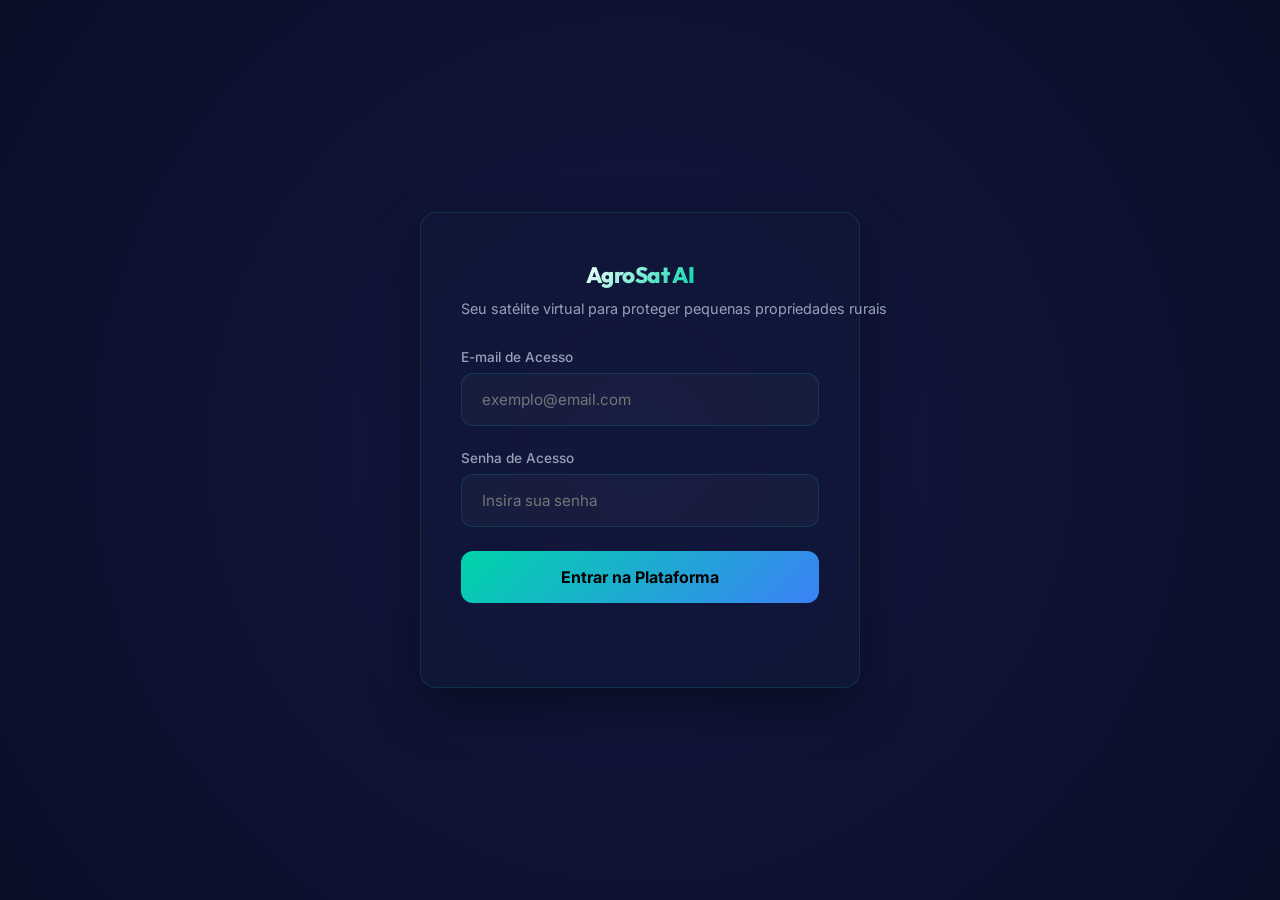
<file: web/monitoramento.html>
<!DOCTYPE html>
<html lang="pt-BR">
<head>
    <meta charset="UTF-8">
    <meta name="viewport" content="width=device-width, initial-scale=1.0">
    <title>AgroSat AI - Monitoramento Satelital</title>
    <link rel="stylesheet" href="css/style.css">
</head>
<body>

    
    <!-- Hambúrguer + Overlay (mobile) -->
    <button class="hamburger" id="menuToggle" aria-label="Abrir menu">
        <span></span><span></span><span></span>
    </button>
    <div class="sidebar-overlay" id="sidebarOverlay"></div>
    <script>
        (function(){
            var btn = document.getElementById('menuToggle');
            var sidebar = document.querySelector('.sidebar');
            var overlay = document.getElementById('sidebarOverlay');
            function openMenu(){ sidebar.classList.add('open'); overlay.classList.add('active'); btn.classList.add('open'); }
            function closeMenu(){ sidebar.classList.remove('open'); overlay.classList.remove('active'); btn.classList.remove('open'); }
            btn.addEventListener('click', function(){ sidebar.classList.contains('open') ? closeMenu() : openMenu(); });
            overlay.addEventListener('click', closeMenu);
            sidebar.querySelectorAll('a').forEach(function(a){ a.addEventListener('click', closeMenu); });
        })();
    </script>

    <div class="app-container">
        <!-- Sidebar Navigation -->
        <aside class="sidebar">
            <div class="sidebar-logo">
                <div>
                    <div class="logo-text">AgroSat AI</div>
                    <div class="logo-slogan">Satélite Virtual</div>
                </div>
            </div>

            <nav>
                <ul class="sidebar-menu">
                    <li class="menu-item">
                        <a href="dashboard.html">
                            <svg class="menu-icon" viewBox="0 0 24 24" fill="none" stroke="currentColor" stroke-width="2" stroke-linecap="round" stroke-linejoin="round"><rect x="3" y="3" width="7" height="7"/><rect x="14" y="3" width="7" height="7"/><rect x="3" y="14" width="7" height="7"/><rect x="14" y="14" width="7" height="7"/></svg>
                            <span class="menu-text">Dashboard</span>
                        </a>
                    </li>
                    <li class="menu-item active">
                        <a href="monitoramento.html">
                            <svg class="menu-icon" viewBox="0 0 24 24" fill="none" stroke="currentColor" stroke-width="2" stroke-linecap="round" stroke-linejoin="round"><circle cx="12" cy="12" r="10"/><path d="M12 2a14.5 14.5 0 0 0 0 20"/><path d="M2 12h20"/></svg>
                            <span class="menu-text">Monitoramento</span>
                        </a>
                    </li>
                    <li class="menu-item">
                        <a href="climatica.html">
                            <svg class="menu-icon" viewBox="0 0 24 24" fill="none" stroke="currentColor" stroke-width="2" stroke-linecap="round" stroke-linejoin="round"><path d="M17.5 19H9a7 7 0 1 1 6.71-9h1.79a4.5 4.5 0 1 1 0 9Z"/></svg>
                            <span class="menu-text">Central Climática</span>
                        </a>
                    </li>
                    <li class="menu-item">
                        <a href="recomendacoes.html">
                            <svg class="menu-icon" viewBox="0 0 24 24" fill="none" stroke="currentColor" stroke-width="2" stroke-linecap="round" stroke-linejoin="round"><path d="M12 2a10 10 0 1 0 10 10"/><path d="m9 12 2 2 4-4"/></svg>
                            <span class="menu-text">Recomendações IA</span>
                        </a>
                    </li>
                    <li class="menu-item" style="margin-top: auto;">
                        <a href="index.html" style="color: var(--accent-red);">
                            <svg class="menu-icon" viewBox="0 0 24 24" fill="none" stroke="currentColor" stroke-width="2" stroke-linecap="round" stroke-linejoin="round"><path d="M9 21H5a2 2 0 0 1-2-2V5a2 2 0 0 1 2-2h4"/><polyline points="16 17 21 12 16 7"/><line x1="21" y1="12" x2="9" y2="12"/></svg>
                            <span class="menu-text">Sair</span>
                        </a>
                    </li>
                </ul>
            </nav>

        </aside>

        <!-- Main Content Area -->
        <main class="main-content">
            <header class="header">
                <div class="header-title">
                    <h1 class="animate-fade">Monitoramento Satelital</h1>
                    <p class="animate-fade">Imagens espectrais e índice de vegetação ativo</p>
                </div>

                <div class="animate-fade">
                    <select id="farmSelect" class="farm-selector">
                        <!-- Preenchido dinamicamente via JS -->
                    </select>
                </div>
            </header>

            <!-- Layout do Mapa e Detalhes -->
            <div class="map-layout">
                <!-- Painel do Mapa -->
                <section class="glass-card map-container animate-fade">
                    <h2 id="mapTitle" style="margin-bottom: 0.5rem;">Vetorização de Índices</h2>
                    <p style="color: var(--text-secondary); font-size: 0.85rem; margin-bottom: 2rem;">Zonas térmicas obtidas em órbita heliossíncrona simulada</p>
                    
                    <!-- Mapa em Grid CSS -->
                    <div class="map-grid" id="mapGrid">
                        <!-- Gerado dinamicamente via JS -->
                    </div>

                    <!-- Legenda do Mapa -->
                    <div class="map-legend">
                        <div class="legend-item">
                            <div class="legend-color zone-healthy"></div>
                            <span>Saudável (NDVI > 0.6)</span>
                        </div>
                        <div class="legend-item">
                            <div class="legend-color zone-attention"></div>
                            <span>Atenção (NDVI 0.3 - 0.6)</span>
                        </div>
                        <div class="legend-item">
                            <div class="legend-color zone-risk"></div>
                            <span>Risco Elevado (NDVI < 0.3)</span>
                        </div>
                    </div>
                </section>

                <!-- Detalhes da Propriedade Selecionada -->
                <section class="glass-card details-panel animate-fade" style="animation-delay: 0.1s;">
                    <h2>Indicadores de Campo</h2>
                    <p style="color: var(--text-secondary); font-size: 0.85rem; margin-bottom: 1rem;">Processamento automatizado</p>
                    
                    <div class="detail-row">
                        <span>Localização</span>
                        <span id="detailLoc">-</span>
                    </div>

                    <div class="detail-row">
                        <span>Área Total Monitorada</span>
                        <span id="detailArea">-</span>
                    </div>

                    <div class="detail-row">
                        <span>Culturas Ativas</span>
                        <span id="detailCrops">-</span>
                    </div>

                    <div class="detail-row">
                        <span>Índice NDVI Médio</span>
                        <span id="detailNdvi" style="color: var(--accent-green);">-</span>
                    </div>

                    <div class="detail-row">
                        <span>Umidade Média do Solo</span>
                        <span id="detailMoisture" style="color: var(--accent-blue);">-</span>
                    </div>

                    <div class="detail-row">
                        <span>Status Geral</span>
                        <span id="detailStatus">-</span>
                    </div>

                    <div style="margin-top: 1.5rem; text-align: center;">
                        <a href="recomendacoes.html" class="btn-primary" style="display: block; text-decoration: none; text-align: center;">Ver Recomendações da IA</a>
                    </div>
                </section>
            </div>
        </main>
    </div>

    <!-- Scripts -->
    <script src="js/dados.js"></script>
    <script src="js/monitoramento.js"></script>
</body>
</html>
</file>
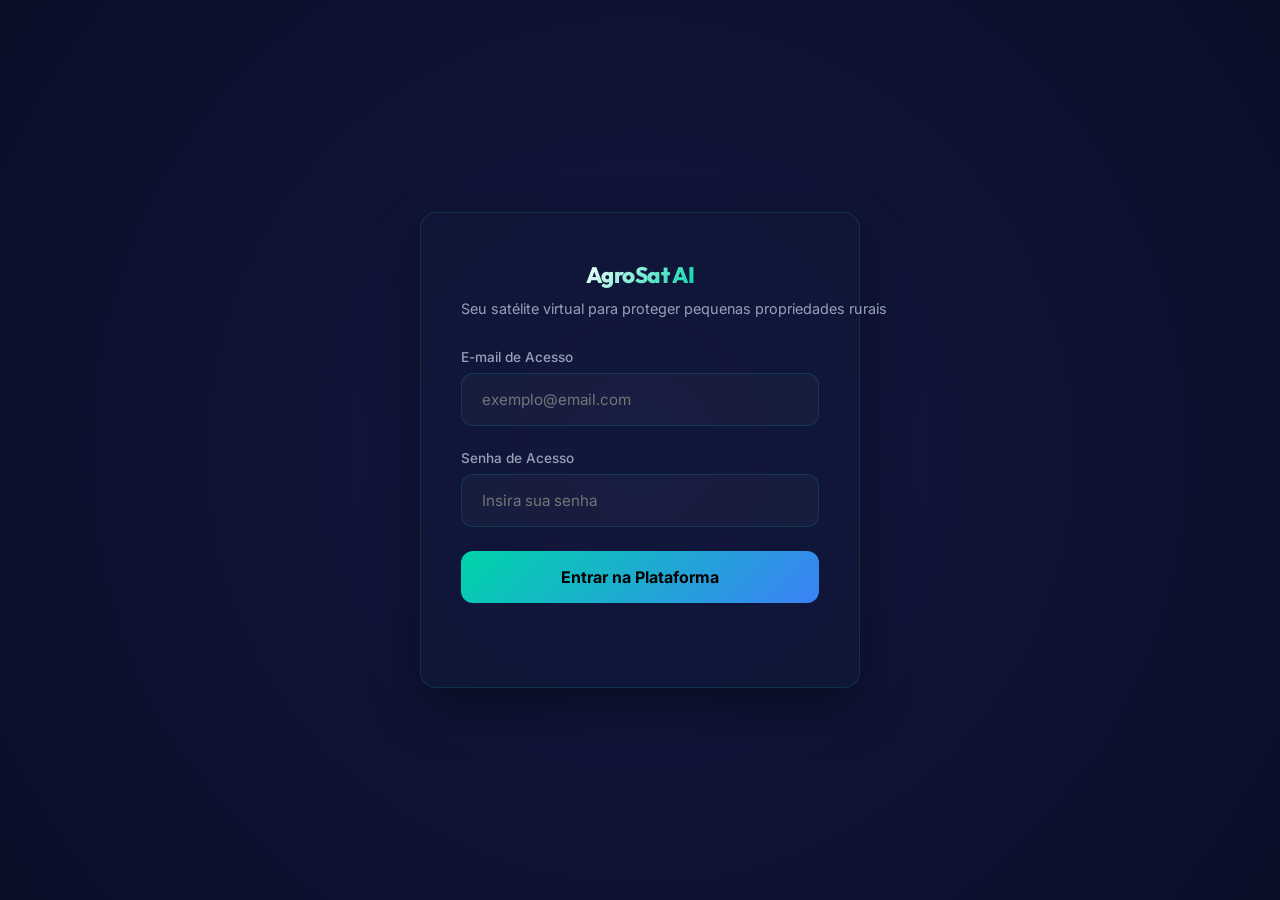
<file: web/recomendacoes.html>
<!DOCTYPE html>
<html lang="pt-BR">
<head>
    <meta charset="UTF-8">
    <meta name="viewport" content="width=device-width, initial-scale=1.0">
    <title>AgroSat AI - Recomendações da IA</title>
    <link rel="stylesheet" href="css/style.css">
</head>
<body>

    
    <!-- Hambúrguer + Overlay (mobile) -->
    <button class="hamburger" id="menuToggle" aria-label="Abrir menu">
        <span></span><span></span><span></span>
    </button>
    <div class="sidebar-overlay" id="sidebarOverlay"></div>
    <script>
        (function(){
            var btn = document.getElementById('menuToggle');
            var sidebar = document.querySelector('.sidebar');
            var overlay = document.getElementById('sidebarOverlay');
            function openMenu(){ sidebar.classList.add('open'); overlay.classList.add('active'); btn.classList.add('open'); }
            function closeMenu(){ sidebar.classList.remove('open'); overlay.classList.remove('active'); btn.classList.remove('open'); }
            btn.addEventListener('click', function(){ sidebar.classList.contains('open') ? closeMenu() : openMenu(); });
            overlay.addEventListener('click', closeMenu);
            sidebar.querySelectorAll('a').forEach(function(a){ a.addEventListener('click', closeMenu); });
        })();
    </script>

    <div class="app-container">
        <!-- Sidebar Navigation -->
        <aside class="sidebar">
            <div class="sidebar-logo">
                <div>
                    <div class="logo-text">AgroSat AI</div>
                    <div class="logo-slogan">Satélite Virtual</div>
                </div>
            </div>

            <nav>
                <ul class="sidebar-menu">
                    <li class="menu-item">
                        <a href="dashboard.html">
                            <svg class="menu-icon" viewBox="0 0 24 24" fill="none" stroke="currentColor" stroke-width="2" stroke-linecap="round" stroke-linejoin="round"><rect x="3" y="3" width="7" height="7"/><rect x="14" y="3" width="7" height="7"/><rect x="3" y="14" width="7" height="7"/><rect x="14" y="14" width="7" height="7"/></svg>
                            <span class="menu-text">Dashboard</span>
                        </a>
                    </li>
                    <li class="menu-item">
                        <a href="monitoramento.html">
                            <svg class="menu-icon" viewBox="0 0 24 24" fill="none" stroke="currentColor" stroke-width="2" stroke-linecap="round" stroke-linejoin="round"><circle cx="12" cy="12" r="10"/><path d="M12 2a14.5 14.5 0 0 0 0 20"/><path d="M2 12h20"/></svg>
                            <span class="menu-text">Monitoramento</span>
                        </a>
                    </li>
                    <li class="menu-item">
                        <a href="climatica.html">
                            <svg class="menu-icon" viewBox="0 0 24 24" fill="none" stroke="currentColor" stroke-width="2" stroke-linecap="round" stroke-linejoin="round"><path d="M17.5 19H9a7 7 0 1 1 6.71-9h1.79a4.5 4.5 0 1 1 0 9Z"/></svg>
                            <span class="menu-text">Central Climática</span>
                        </a>
                    </li>
                    <li class="menu-item active">
                        <a href="recomendacoes.html">
                            <svg class="menu-icon" viewBox="0 0 24 24" fill="none" stroke="currentColor" stroke-width="2" stroke-linecap="round" stroke-linejoin="round"><path d="M12 2a10 10 0 1 0 10 10"/><path d="m9 12 2 2 4-4"/></svg>
                            <span class="menu-text">Recomendações IA</span>
                        </a>
                    </li>
                    <li class="menu-item" style="margin-top: auto;">
                        <a href="index.html" style="color: var(--accent-red);">
                            <svg class="menu-icon" viewBox="0 0 24 24" fill="none" stroke="currentColor" stroke-width="2" stroke-linecap="round" stroke-linejoin="round"><path d="M9 21H5a2 2 0 0 1-2-2V5a2 2 0 0 1 2-2h4"/><polyline points="16 17 21 12 16 7"/><line x1="21" y1="12" x2="9" y2="12"/></svg>
                            <span class="menu-text">Sair</span>
                        </a>
                    </li>
                </ul>
            </nav>

        </aside>

        <!-- Main Content Area -->
        <main class="main-content">
            <header class="header">
                <div class="header-title">
                    <h1 class="animate-fade">Recomendações da IA</h1>
                    <p class="animate-fade">Sugestões de manejo automático geradas a partir de regras satelitais</p>
                </div>
            </header>

            <!-- Filter Buttons -->
            <div class="rec-filters animate-fade">
                <button class="filter-btn active" data-priority="todas">Todas as Recomendações</button>
                <button class="filter-btn" data-priority="Alta">Alta Prioridade</button>
                <button class="filter-btn" data-priority="Média">Média Prioridade</button>
                <button class="filter-btn" data-priority="Baixa">Baixa Prioridade</button>
            </div>

            <!-- Recommendations List -->
            <div class="recomendacoes-list animate-fade" id="recomendacoesContainer">
                <!-- Preenchido via JavaScript dinamicamente -->
            </div>

            <!-- Seção de Regras de Análise explicativa -->
            <section class="glass-card rules-card animate-fade">
                <h2>Regras de Análise Aplicadas</h2>
                <p style="color: var(--text-secondary); font-size: 0.9rem;">Como nosso Satélite Virtual calcula os diagnósticos agronômicos</p>
                
                <div class="rules-grid">
                    <div class="rule-box">
                        <h4>Vigor Vegetal Saudável</h4>
                        <p>Quando o NDVI simulado está acima de 0.6. Indica lavoura ativa com clorofila saudável, sem sinais de murcha ou pragas.</p>
                    </div>
                    <div class="rule-box">
                        <h4>Vigor Vegetal Baixo</h4>
                        <p>Acionado quando o NDVI está entre 0.2 e 0.3. O sistema sugere aumentar irrigação em 15% devido a provável estresse hídrico moderado.</p>
                    </div>
                    <div class="rule-box">
                        <h4>Risco de Pragas / Doenças</h4>
                        <p>Acionado quando o NDVI despenca abaixo de 0.2. Diagnóstico de perda drástica de folhagem, recomendando vistoria de campo imediata para pragas.</p>
                    </div>
                    <div class="rule-box">
                        <h4>Risco de Seca</h4>
                        <p>Ativado caso a umidade do solo capturada caia abaixo de 30%. Recomenda cobertura morta (mulching) e acionamento de pivôs.</p>
                    </div>
                    <div class="rule-box">
                        <h4>Risco de Encharcamento</h4>
                        <p>Gerado se a umidade do solo passar de 80%. Recomenda suspender irrigação imediatamente e inspecionar canais coletores.</p>
                    </div>
                    <div class="rule-box">
                        <h4>Estresse Térmico</h4>
                        <p>Gerado se a temperatura ambiente superar 35°C, alertando para alteração de rega para horários noturnos visando reduzir evapotranspiração.</p>
                    </div>
                </div>
            </section>
        </main>
    </div>

    <!-- Scripts -->
    <script src="js/dados.js"></script>
    <script src="js/recomendacoes.js"></script>
</body>
</html>
</file>
<file: docs/css/style.css>
@import url('https://fonts.googleapis.com/css2?family=Inter:wght@300;400;500;600;700;800&family=Outfit:wght@400;600;700;800&display=swap');

:root {
    --bg-primary: #0a0e27;
    --bg-secondary: #12183a;
    --bg-card: rgba(18, 24, 58, 0.6);
    --border-color: rgba(0, 212, 170, 0.15);
    --border-hover: rgba(0, 212, 170, 0.4);
    --accent-green: #00d4aa;
    --accent-green-glow: rgba(0, 212, 170, 0.25);
    --accent-amber: #ffb347;
    --accent-red: #ff5555;
    --accent-blue: #3b82f6;
    --accent-purple: #7c3aed;
    --text-primary: #f8fafc;
    --text-secondary: #94a3b8;
    --sidebar-width: 260px;
    --sidebar-collapsed: 68px;
    --transition: all 0.3s cubic-bezier(0.4, 0, 0.2, 1);
}

* { margin: 0; padding: 0; box-sizing: border-box; }

body {
    font-family: 'Inter', sans-serif;
    background-color: var(--bg-primary);
    color: var(--text-primary);
    min-height: 100vh;
    overflow-x: hidden;
    background-image:
        radial-gradient(circle at 10% 20%, rgba(124, 58, 237, 0.05) 0%, transparent 40%),
        radial-gradient(circle at 90% 80%, rgba(0, 212, 170, 0.05) 0%, transparent 40%);
    background-attachment: fixed;
}

h1, h2, h3, .logo-text { font-family: 'Outfit', sans-serif; }

::-webkit-scrollbar { width: 8px; height: 8px; }
::-webkit-scrollbar-track { background: var(--bg-primary); }
::-webkit-scrollbar-thumb { background: var(--bg-secondary); border-radius: 4px; border: 2px solid var(--bg-primary); }
::-webkit-scrollbar-thumb:hover { background: var(--accent-green); }

/* ── LAYOUT ─────────────────────────────────────────────── */
.app-container { display: flex; min-height: 100vh; }

/* Hambúrguer oculto em desktop — só aparece no mobile via @media */
.hamburger { display: none; }

/* ── SIDEBAR ─────────────────────────────────────────────── */
.sidebar {
    width: var(--sidebar-width);
    background-color: rgba(10, 14, 39, 0.97);
    border-right: 1px solid var(--border-color);
    padding: 2rem 1.25rem;
    display: flex;
    flex-direction: column;
    position: fixed;
    height: 100vh;
    z-index: 200;
    backdrop-filter: blur(12px);
    transition: var(--transition);
    overflow-y: auto;
    overflow-x: hidden;
}

.sidebar-logo {
    display: flex;
    align-items: center;
    gap: 0.75rem;
    margin-bottom: 2.5rem;
    padding-left: 0.25rem;
    overflow: hidden;
    white-space: nowrap;
}

.logo-text {
    font-size: 1.4rem;
    font-weight: 800;
    background: linear-gradient(135deg, #fff 0%, var(--accent-green) 100%);
    -webkit-background-clip: text;
    -webkit-text-fill-color: transparent;
    letter-spacing: -0.5px;
}

.logo-slogan {
    font-size: 0.65rem;
    color: var(--text-secondary);
    margin-top: 0.2rem;
    white-space: nowrap;
}

/* ── Menu items ─────────────────────────────────────────── */
.sidebar-menu {
    list-style: none;
    display: flex;
    flex-direction: column;
    gap: 0.35rem;
    flex-grow: 1;
}

.menu-item a {
    display: flex;
    align-items: center;
    gap: 0.9rem;
    padding: 0.85rem 1rem;
    color: var(--text-secondary);
    text-decoration: none;
    border-radius: 12px;
    font-weight: 500;
    font-size: 0.9rem;
    transition: var(--transition);
    border: 1px solid transparent;
    white-space: nowrap;
    overflow: hidden;
}

.menu-item a:hover,
.menu-item.active a {
    color: #fff;
    background-color: var(--bg-secondary);
    border-color: var(--border-color);
    box-shadow: 0 0 15px var(--accent-green-glow);
}

/* Ícone SVG no menu */
.menu-icon {
    width: 20px;
    height: 20px;
    flex-shrink: 0;
    opacity: 0.7;
    transition: opacity 0.2s;
}

.menu-item a:hover .menu-icon,
.menu-item.active a .menu-icon {
    opacity: 1;
}

.menu-text { transition: opacity 0.2s, width 0.2s; }

/* ── MAIN CONTENT ──────────────────────────────────────── */
.main-content {
    margin-left: var(--sidebar-width);
    flex-grow: 1;
    padding: 2.5rem;
    width: calc(100% - var(--sidebar-width));
    transition: var(--transition);
}

.header {
    display: flex;
    justify-content: space-between;
    align-items: center;
    margin-bottom: 2.5rem;
    gap: 1rem;
}

.header-title h1 { font-size: 2rem; font-weight: 700; margin-bottom: 0.5rem; }
.header-title p { color: var(--text-secondary); }

.user-profile {
    display: flex;
    align-items: center;
    gap: 1rem;
    background: var(--bg-card);
    border: 1px solid var(--border-color);
    padding: 0.5rem 1.25rem;
    border-radius: 30px;
    flex-shrink: 0;
}

.user-avatar {
    width: 32px; height: 32px;
    background: linear-gradient(135deg, var(--accent-purple), var(--accent-green));
    border-radius: 50%;
    display: flex; align-items: center; justify-content: center;
    font-weight: bold; font-size: 0.85rem;
}

/* ── GLASS CARDS ────────────────────────────────────────── */
.glass-card {
    background: var(--bg-card);
    border: 1px solid var(--border-color);
    border-radius: 16px;
    padding: 1.75rem;
    backdrop-filter: blur(10px);
    transition: var(--transition);
}

.glass-card:hover {
    border-color: var(--border-hover);
    transform: translateY(-4px);
    box-shadow: 0 12px 30px rgba(0, 0, 0, 0.3);
}

/* ── LOGIN ──────────────────────────────────────────────── */
.login-body {
    display: flex; align-items: center; justify-content: center;
    min-height: 100vh; padding: 1.5rem;
    background: radial-gradient(circle at center, #131842 0%, #0a0e27 100%);
}

.login-card { width: 100%; max-width: 440px; padding: 3rem 2.5rem; text-align: center; box-shadow: 0 20px 50px rgba(0,0,0,0.4); word-break: break-word; overflow-wrap: break-word; }
.login-logo { display: inline-flex; align-items: center; gap: 0.75rem; font-size: 2.2rem; margin-bottom: 0.5rem; }

.form-group { margin-bottom: 1.5rem; text-align: left; }
.form-group label { display: block; font-size: 0.85rem; font-weight: 500; margin-bottom: 0.5rem; color: var(--text-secondary); }

.form-input {
    width: 100%;
    background: rgba(255,255,255,0.03);
    border: 1px solid var(--border-color);
    padding: 1rem 1.25rem;
    border-radius: 12px;
    color: #fff;
    font-family: inherit; font-size: 0.95rem;
    transition: var(--transition);
}

.form-input:focus {
    outline: none;
    border-color: var(--accent-green);
    background: rgba(255,255,255,0.06);
    box-shadow: 0 0 15px var(--accent-green-glow);
}

.btn-primary {
    width: 100%;
    background: linear-gradient(135deg, var(--accent-green) 0%, var(--accent-blue) 100%);
    border: none; padding: 1rem;
    color: #000; font-weight: 700; font-family: inherit; font-size: 1rem;
    border-radius: 12px; cursor: pointer; transition: var(--transition);
}

.btn-primary:hover { transform: translateY(-2px); box-shadow: 0 8px 25px rgba(0,212,170,0.4); }
.login-error { color: var(--accent-red); font-size: 0.85rem; margin-top: 1rem; min-height: 20px; }

/* ── STATS GRID ─────────────────────────────────────────── */
.stats-grid {
    display: grid;
    grid-template-columns: repeat(auto-fit, minmax(200px, 1fr));
    gap: 1.5rem;
    margin-bottom: 2.5rem;
}

.stat-card { display: flex; align-items: center; gap: 1.5rem; }

.stat-icon {
    width: 54px; height: 54px;
    border-radius: 12px; display: flex; align-items: center; justify-content: center;
    background: rgba(0,212,170,0.1); border: 1px solid rgba(0,212,170,0.2);
    flex-shrink: 0;
}

.stat-card:nth-child(2) .stat-icon { background: rgba(255,179,71,0.1); border-color: rgba(255,179,71,0.2); }
.stat-card:nth-child(3) .stat-icon { background: rgba(124,58,237,0.1); border-color: rgba(124,58,237,0.2); }
.stat-card:nth-child(4) .stat-icon { background: rgba(59,130,246,0.1); border-color: rgba(59,130,246,0.2); }

.stat-info h3 { font-size: 1.8rem; font-weight: 700; line-height: 1.2; }
.stat-info p { font-size: 0.85rem; color: var(--text-secondary); }

/* ── DASHBOARD LAYOUT ───────────────────────────────────── */
.dashboard-layout { display: grid; grid-template-columns: 2fr 1fr; gap: 2rem; }

/* ── BADGES ─────────────────────────────────────────────── */
.badge { display: inline-flex; align-items: center; padding: 0.25rem 0.75rem; border-radius: 30px; font-size: 0.75rem; font-weight: 600; }
.badge-green { background: rgba(0,212,170,0.15); color: var(--accent-green); border: 1px solid rgba(0,212,170,0.3); }
.badge-yellow { background: rgba(255,179,71,0.15); color: var(--accent-amber); border: 1px solid rgba(255,179,71,0.3); }
.badge-red { background: rgba(255,85,85,0.15); color: var(--accent-red); border: 1px solid rgba(255,85,85,0.3); }
.badge-blue { background: rgba(59,130,246,0.15); color: var(--accent-blue); border: 1px solid rgba(59,130,246,0.3); }

/* ── TABELA ─────────────────────────────────────────────── */
.data-table-container { margin-top: 1rem; overflow-x: auto; }
.data-table { width: 100%; border-collapse: collapse; text-align: left; }
.data-table th { padding: 1rem; font-size: 0.85rem; color: var(--text-secondary); border-bottom: 1px solid rgba(255,255,255,0.05); text-transform: uppercase; letter-spacing: 0.5px; }
.data-table td { padding: 1rem; border-bottom: 1px solid rgba(255,255,255,0.05); font-size: 0.9rem; }
.data-table tr:hover td { background: rgba(255,255,255,0.02); }

/* ── ALERTAS ────────────────────────────────────────────── */
.alerts-list { display: flex; flex-direction: column; gap: 1rem; margin-top: 1rem; }
.alert-item { display: flex; align-items: center; justify-content: space-between; padding: 1rem; background: rgba(255,255,255,0.02); border: 1px solid rgba(255,255,255,0.05); border-radius: 12px; transition: var(--transition); }
.alert-item:hover { border-color: rgba(255,255,255,0.1); }
.alert-item-left { display: flex; align-items: center; gap: 1rem; }
.alert-bullet { width: 8px; height: 8px; border-radius: 50%; flex-shrink: 0; }
.bullet-red { background: var(--accent-red); box-shadow: 0 0 10px var(--accent-red); }
.bullet-yellow { background: var(--accent-amber); box-shadow: 0 0 10px var(--accent-amber); }
.bullet-blue { background: var(--accent-blue); box-shadow: 0 0 10px var(--accent-blue); }
.alert-title { font-weight: 600; font-size: 0.9rem; }
.alert-desc { font-size: 0.8rem; color: var(--text-secondary); margin-top: 0.15rem; }
.alert-date { font-size: 0.75rem; color: var(--text-secondary); flex-shrink: 0; }

/* ── FARM SELECTOR ──────────────────────────────────────── */
.farm-selector {
    background: var(--bg-secondary); border: 1px solid var(--border-color);
    color: #fff; padding: 0.75rem 1.5rem; border-radius: 12px;
    font-family: inherit; font-weight: 500; cursor: pointer; transition: var(--transition); outline: none;
}
.farm-selector:focus { border-color: var(--accent-green); box-shadow: 0 0 15px var(--accent-green-glow); }

/* ── MAPA ───────────────────────────────────────────────── */
.map-layout { display: grid; grid-template-columns: 3fr 2fr; gap: 2rem; }
.map-container { padding: 1.5rem; display: flex; flex-direction: column; align-items: center; }

.map-grid {
    display: grid; grid-template-columns: repeat(8, 1fr); grid-template-rows: repeat(6, 1fr);
    gap: 6px; width: 100%; max-width: 580px; aspect-ratio: 4/3;
    background: rgba(0,0,0,0.2); border: 1px solid var(--border-color); border-radius: 12px; padding: 8px;
}

.map-cell { border-radius: 4px; cursor: pointer; transition: var(--transition); position: relative; border: 1px solid rgba(255,255,255,0.05); }
.map-cell:hover { transform: scale(1.1); z-index: 10; box-shadow: 0 0 12px rgba(255,255,255,0.4); }
.zone-healthy { background: rgba(0,212,170,0.6); border-color: var(--accent-green); }
.zone-attention { background: rgba(255,179,71,0.6); border-color: var(--accent-amber); }
.zone-risk { background: rgba(255,85,85,0.6); border-color: var(--accent-red); }

.map-cell::after {
    content: attr(data-tooltip);
    position: absolute; bottom: 125%; left: 50%; transform: translateX(-50%);
    background: rgba(10,14,39,0.95); border: 1px solid var(--border-color);
    color: #fff; padding: 0.5rem 0.75rem; border-radius: 6px; font-size: 0.75rem;
    white-space: nowrap; opacity: 0; pointer-events: none; transition: opacity 0.2s ease;
    box-shadow: 0 4px 10px rgba(0,0,0,0.5); z-index: 20;
}
.map-cell:hover::after { opacity: 1; }

.map-legend { display: flex; justify-content: center; gap: 2rem; margin-top: 1.5rem; font-size: 0.85rem; flex-wrap: wrap; }
.legend-item { display: flex; align-items: center; gap: 0.5rem; }
.legend-color { width: 16px; height: 16px; border-radius: 4px; }

/* ── DETALHES MONITORAMENTO ─────────────────────────────── */
.details-panel { display: flex; flex-direction: column; gap: 1.5rem; }
.detail-row { display: flex; justify-content: space-between; align-items: center; padding-bottom: 0.75rem; border-bottom: 1px solid rgba(255,255,255,0.05); gap: 1rem; }
.detail-row span:first-child { color: var(--text-secondary); font-size: 0.9rem; }
.detail-row span:last-child { font-weight: 600; text-align: right; }

/* ── CENTRAL CLIMÁTICA ──────────────────────────────────── */
.climate-grid { display: grid; grid-template-columns: repeat(auto-fit, minmax(180px, 1fr)); gap: 1.5rem; margin-bottom: 2.5rem; }
.climate-card { text-align: center; padding: 2rem 1.5rem; }
.climate-value { font-size: 2.5rem; font-weight: 800; margin: 1rem 0; color: #fff; font-family: 'Outfit', sans-serif; }
.climate-unit { font-size: 1rem; color: var(--text-secondary); }

.charts-grid { display: grid; grid-template-columns: 1fr 1fr; gap: 2rem; }
.chart-card { padding: 2rem; }

.chart-container { height: 220px; display: flex; align-items: flex-end; gap: 1rem; padding-top: 1rem; border-bottom: 2px solid rgba(255,255,255,0.1); position: relative; margin-top: 1.5rem; }
.bar-wrapper { flex: 1; display: flex; flex-direction: column; align-items: center; height: 100%; justify-content: flex-end; gap: 0.75rem; }
.bar-column { width: 100%; border-radius: 6px 6px 0 0; background: linear-gradient(to top, var(--accent-blue), var(--accent-green)); position: relative; transition: height 0.8s ease; min-height: 5px; }
.bar-column:hover { filter: brightness(1.2); }
.bar-tooltip { position: absolute; bottom: 105%; left: 50%; transform: translateX(-50%); background: rgba(10,14,39,0.9); border: 1px solid var(--border-color); padding: 0.25rem 0.5rem; border-radius: 4px; font-size: 0.75rem; opacity: 0; transition: opacity 0.2s ease; pointer-events: none; white-space: nowrap; }
.bar-column:hover .bar-tooltip { opacity: 1; }
.bar-label { font-size: 0.75rem; color: var(--text-secondary); }

.line-chart-simulated { display: flex; flex-direction: column; justify-content: space-between; height: 220px; }
.line-chart-row { display: flex; align-items: center; gap: 1.5rem; width: 100%; }
.line-chart-day { width: 50px; font-size: 0.8rem; color: var(--text-secondary); }
.line-chart-bar-bg { flex-grow: 1; height: 8px; background: rgba(255,255,255,0.05); border-radius: 4px; overflow: hidden; }
.line-chart-bar-fill { height: 100%; background: var(--accent-purple); border-radius: 4px; transition: width 0.8s ease; }
.line-chart-val { width: 45px; text-align: right; font-size: 0.8rem; font-weight: 600; }

/* ── RECOMENDAÇÕES ──────────────────────────────────────── */
.rec-filters { display: flex; gap: 0.75rem; margin-bottom: 2rem; flex-wrap: wrap; }
.filter-btn { background: rgba(255,255,255,0.03); border: 1px solid var(--border-color); color: var(--text-secondary); padding: 0.6rem 1.25rem; border-radius: 30px; cursor: pointer; font-weight: 500; transition: var(--transition); font-size: 0.85rem; }
.filter-btn:hover, .filter-btn.active { color: #fff; background: var(--accent-green); border-color: var(--accent-green); box-shadow: 0 0 15px var(--accent-green-glow); }

.recomendacoes-list { display: flex; flex-direction: column; gap: 1.5rem; }
.rec-card { border-left: 4px solid var(--accent-green); }
.rec-card.priority-high { border-left-color: var(--accent-red); }
.rec-card.priority-medium { border-left-color: var(--accent-amber); }
.rec-card.priority-low { border-left-color: var(--accent-blue); }
.rec-header { display: flex; justify-content: space-between; align-items: flex-start; margin-bottom: 1rem; gap: 1rem; }
.rec-title-group { display: flex; align-items: center; gap: 0.75rem; }
.rec-title { font-size: 1rem; font-weight: 700; }
.rec-body { font-size: 0.95rem; line-height: 1.6; margin-bottom: 1rem; color: var(--text-primary); }
.rec-footer { display: flex; justify-content: space-between; align-items: center; font-size: 0.8rem; color: var(--text-secondary); border-top: 1px solid rgba(255,255,255,0.05); padding-top: 0.75rem; flex-wrap: wrap; gap: 0.5rem; }

.rules-card { margin-top: 3rem; }
.rules-grid { display: grid; grid-template-columns: repeat(auto-fit, minmax(260px, 1fr)); gap: 1.5rem; margin-top: 1.5rem; }
.rule-box { background: rgba(255,255,255,0.02); border: 1px solid rgba(255,255,255,0.05); border-radius: 12px; padding: 1.25rem; }
.rule-box h4 { font-size: 0.95rem; margin-bottom: 0.5rem; display: flex; align-items: center; gap: 0.5rem; }
.rule-box p { font-size: 0.8rem; color: var(--text-secondary); line-height: 1.4; }

/* ── ANIMAÇÕES ──────────────────────────────────────────── */
@keyframes fadeIn { from { opacity: 0; transform: translateY(10px); } to { opacity: 1; transform: translateY(0); } }
.animate-fade { animation: fadeIn 0.4s ease forwards; }

/* ════════════════════════════════════════════════════════════
   RESPONSIVIDADE
   ════════════════════════════════════════════════════════════ */

/* Tablet */
@media (max-width: 1024px) {
    .dashboard-layout { grid-template-columns: 1fr; }
    .map-layout { grid-template-columns: 1fr; }
    .charts-grid { grid-template-columns: 1fr; }
}

/* Mobile — sidebar recolhida, botão hambúrguer visível */
@media (max-width: 768px) {

    /* Hambúrguer */
    .hamburger {
        display: flex;
        position: fixed;
        top: 1rem;
        left: 1rem;
        z-index: 300;
        background: var(--bg-secondary);
        border: 1px solid var(--border-color);
        border-radius: 10px;
        width: 42px; height: 42px;
        align-items: center; justify-content: center;
        cursor: pointer;
        flex-direction: column;
        gap: 5px;
        padding: 8px;
        box-shadow: 0 4px 15px rgba(0,0,0,0.4);
    }

    .hamburger span {
        display: block;
        width: 100%; height: 2px;
        background: var(--accent-green);
        border-radius: 2px;
        transition: var(--transition);
    }

    /* Animação X quando aberto */
    .hamburger.open span:nth-child(1) { transform: translateY(7px) rotate(45deg); }
    .hamburger.open span:nth-child(2) { opacity: 0; }
    .hamburger.open span:nth-child(3) { transform: translateY(-7px) rotate(-45deg); }

    /* Overlay escuro quando sidebar aberta */
    .sidebar-overlay {
        display: none;
        position: fixed;
        inset: 0;
        background: rgba(0,0,0,0.6);
        z-index: 150;
    }

    .sidebar-overlay.active { display: block; }

    /* Sidebar fora da tela por padrão no mobile */
    .sidebar {
        width: var(--sidebar-width);
        transform: translateX(-100%);
        padding: 2rem 1.25rem;
    }

    /* Sidebar aberta via JS */
    .sidebar.open { transform: translateX(0); }

    .main-content {
        margin-left: 0;
        width: 100%;
        padding: 1.25rem;
        padding-top: 4rem; /* espaço para o hambúrguer */
    }

    .header {
        flex-direction: column;
        align-items: flex-start;
        gap: 0.75rem;
    }

    .header-title h1 { font-size: 1.5rem; }

    .stats-grid { grid-template-columns: 1fr 1fr; gap: 1rem; }
    .stat-info h3 { font-size: 1.4rem; }

    .climate-grid { grid-template-columns: 1fr 1fr; }
    .climate-value { font-size: 1.8rem; }

    .map-grid { gap: 4px; padding: 6px; }

    .data-table th, .data-table td { padding: 0.6rem 0.5rem; font-size: 0.8rem; }

    .rec-header { flex-direction: column; }
    .rec-title { font-size: 0.95rem; }
}

/* Telas muito pequenas */
@media (max-width: 420px) {
    .stats-grid { grid-template-columns: 1fr; }
    .climate-grid { grid-template-columns: 1fr; }
    .main-content { padding: 1rem; padding-top: 4rem; }
    .login-card { padding: 2rem 1.25rem; }
}

/* ── LOGIN MOBILE ───────────────────────────────────────── */
@media (max-width: 480px) {
    .login-card {
        padding: 2rem 1.25rem;
        margin: 0;
        border-radius: 12px;
    }

    .login-logo .logo-text {
        font-size: 1.6rem;
    }

    .logo-slogan {
        font-size: 0.75rem !important;
        word-break: break-word;
        white-space: normal;
    }

    .form-input {
        font-size: 16px; /* evita zoom automático no iOS */
    }

    .btn-primary {
        font-size: 0.95rem;
    }
}

/* ── LOGIN MOBILE FIX ───────────────────────────────────── */
.login-card {
    overflow: hidden;
    word-break: break-word;
    overflow-wrap: break-word;
}

.login-body .logo-slogan {
    white-space: normal !important;
    word-break: break-word;
    overflow-wrap: break-word;
    max-width: 100%;
    display: block;
}
</file>
<file: web/css/style.css>
@import url('https://fonts.googleapis.com/css2?family=Inter:wght@300;400;500;600;700;800&family=Outfit:wght@400;600;700;800&display=swap');

:root {
    --bg-primary: #0a0e27;
    --bg-secondary: #12183a;
    --bg-card: rgba(18, 24, 58, 0.6);
    --border-color: rgba(0, 212, 170, 0.15);
    --border-hover: rgba(0, 212, 170, 0.4);
    --accent-green: #00d4aa;
    --accent-green-glow: rgba(0, 212, 170, 0.25);
    --accent-amber: #ffb347;
    --accent-red: #ff5555;
    --accent-blue: #3b82f6;
    --accent-purple: #7c3aed;
    --text-primary: #f8fafc;
    --text-secondary: #94a3b8;
    --sidebar-width: 260px;
    --sidebar-collapsed: 68px;
    --transition: all 0.3s cubic-bezier(0.4, 0, 0.2, 1);
}

* { margin: 0; padding: 0; box-sizing: border-box; }

body {
    font-family: 'Inter', sans-serif;
    background-color: var(--bg-primary);
    color: var(--text-primary);
    min-height: 100vh;
    overflow-x: hidden;
    background-image:
        radial-gradient(circle at 10% 20%, rgba(124, 58, 237, 0.05) 0%, transparent 40%),
        radial-gradient(circle at 90% 80%, rgba(0, 212, 170, 0.05) 0%, transparent 40%);
    background-attachment: fixed;
}

h1, h2, h3, .logo-text { font-family: 'Outfit', sans-serif; }

::-webkit-scrollbar { width: 8px; height: 8px; }
::-webkit-scrollbar-track { background: var(--bg-primary); }
::-webkit-scrollbar-thumb { background: var(--bg-secondary); border-radius: 4px; border: 2px solid var(--bg-primary); }
::-webkit-scrollbar-thumb:hover { background: var(--accent-green); }

/* ── LAYOUT ─────────────────────────────────────────────── */
.app-container { display: flex; min-height: 100vh; }

/* ── SIDEBAR ─────────────────────────────────────────────── */
.sidebar {
    width: var(--sidebar-width);
    background-color: rgba(10, 14, 39, 0.97);
    border-right: 1px solid var(--border-color);
    padding: 2rem 1.25rem;
    display: flex;
    flex-direction: column;
    position: fixed;
    height: 100vh;
    z-index: 200;
    backdrop-filter: blur(12px);
    transition: var(--transition);
    overflow: hidden;
}

.sidebar-logo {
    display: flex;
    align-items: center;
    gap: 0.75rem;
    margin-bottom: 2.5rem;
    padding-left: 0.25rem;
    overflow: hidden;
    white-space: nowrap;
}

.logo-text {
    font-size: 1.4rem;
    font-weight: 800;
    background: linear-gradient(135deg, #fff 0%, var(--accent-green) 100%);
    -webkit-background-clip: text;
    -webkit-text-fill-color: transparent;
    letter-spacing: -0.5px;
}

.logo-slogan {
    font-size: 0.65rem;
    color: var(--text-secondary);
    margin-top: 0.2rem;
    white-space: nowrap;
}

/* ── Menu items ─────────────────────────────────────────── */
.sidebar-menu {
    list-style: none;
    display: flex;
    flex-direction: column;
    gap: 0.35rem;
    flex-grow: 1;
}

.menu-item a {
    display: flex;
    align-items: center;
    gap: 0.9rem;
    padding: 0.85rem 1rem;
    color: var(--text-secondary);
    text-decoration: none;
    border-radius: 12px;
    font-weight: 500;
    font-size: 0.9rem;
    transition: var(--transition);
    border: 1px solid transparent;
    white-space: nowrap;
    overflow: hidden;
}

.menu-item a:hover,
.menu-item.active a {
    color: #fff;
    background-color: var(--bg-secondary);
    border-color: var(--border-color);
    box-shadow: 0 0 15px var(--accent-green-glow);
}

/* Ícone SVG no menu */
.menu-icon {
    width: 20px;
    height: 20px;
    flex-shrink: 0;
    opacity: 0.7;
    transition: opacity 0.2s;
}

.menu-item a:hover .menu-icon,
.menu-item.active a .menu-icon {
    opacity: 1;
}

.menu-text { transition: opacity 0.2s, width 0.2s; }

/* ── MAIN CONTENT ──────────────────────────────────────── */
.main-content {
    margin-left: var(--sidebar-width);
    flex-grow: 1;
    padding: 2.5rem;
    width: calc(100% - var(--sidebar-width));
    transition: var(--transition);
}

.header {
    display: flex;
    justify-content: space-between;
    align-items: center;
    margin-bottom: 2.5rem;
    gap: 1rem;
}

.header-title h1 { font-size: 2rem; font-weight: 700; margin-bottom: 0.5rem; }
.header-title p { color: var(--text-secondary); }

.user-profile {
    display: flex;
    align-items: center;
    gap: 1rem;
    background: var(--bg-card);
    border: 1px solid var(--border-color);
    padding: 0.5rem 1.25rem;
    border-radius: 30px;
    flex-shrink: 0;
}

.user-avatar {
    width: 32px; height: 32px;
    background: linear-gradient(135deg, var(--accent-purple), var(--accent-green));
    border-radius: 50%;
    display: flex; align-items: center; justify-content: center;
    font-weight: bold; font-size: 0.85rem;
}

/* ── GLASS CARDS ────────────────────────────────────────── */
.glass-card {
    background: var(--bg-card);
    border: 1px solid var(--border-color);
    border-radius: 16px;
    padding: 1.75rem;
    backdrop-filter: blur(10px);
    transition: var(--transition);
}

.glass-card:hover {
    border-color: var(--border-hover);
    transform: translateY(-4px);
    box-shadow: 0 12px 30px rgba(0, 0, 0, 0.3);
}

/* ── LOGIN ──────────────────────────────────────────────── */
.login-body {
    display: flex; align-items: center; justify-content: center;
    min-height: 100vh; padding: 1.5rem;
    background: radial-gradient(circle at center, #131842 0%, #0a0e27 100%);
}

.login-card { width: 100%; max-width: 440px; padding: 3rem 2.5rem; text-align: center; box-shadow: 0 20px 50px rgba(0,0,0,0.4); }
.login-logo { display: inline-flex; align-items: center; gap: 0.75rem; font-size: 2.2rem; margin-bottom: 0.5rem; }

.form-group { margin-bottom: 1.5rem; text-align: left; }
.form-group label { display: block; font-size: 0.85rem; font-weight: 500; margin-bottom: 0.5rem; color: var(--text-secondary); }

.form-input {
    width: 100%;
    background: rgba(255,255,255,0.03);
    border: 1px solid var(--border-color);
    padding: 1rem 1.25rem;
    border-radius: 12px;
    color: #fff;
    font-family: inherit; font-size: 0.95rem;
    transition: var(--transition);
}

.form-input:focus {
    outline: none;
    border-color: var(--accent-green);
    background: rgba(255,255,255,0.06);
    box-shadow: 0 0 15px var(--accent-green-glow);
}

.btn-primary {
    width: 100%;
    background: linear-gradient(135deg, var(--accent-green) 0%, var(--accent-blue) 100%);
    border: none; padding: 1rem;
    color: #000; font-weight: 700; font-family: inherit; font-size: 1rem;
    border-radius: 12px; cursor: pointer; transition: var(--transition);
}

.btn-primary:hover { transform: translateY(-2px); box-shadow: 0 8px 25px rgba(0,212,170,0.4); }
.login-error { color: var(--accent-red); font-size: 0.85rem; margin-top: 1rem; min-height: 20px; }

/* ── STATS GRID ─────────────────────────────────────────── */
.stats-grid {
    display: grid;
    grid-template-columns: repeat(auto-fit, minmax(200px, 1fr));
    gap: 1.5rem;
    margin-bottom: 2.5rem;
}

.stat-card { display: flex; align-items: center; gap: 1.5rem; }

.stat-icon {
    width: 54px; height: 54px;
    border-radius: 12px; display: flex; align-items: center; justify-content: center;
    background: rgba(0,212,170,0.1); border: 1px solid rgba(0,212,170,0.2);
    flex-shrink: 0;
}

.stat-card:nth-child(2) .stat-icon { background: rgba(255,179,71,0.1); border-color: rgba(255,179,71,0.2); }
.stat-card:nth-child(3) .stat-icon { background: rgba(124,58,237,0.1); border-color: rgba(124,58,237,0.2); }
.stat-card:nth-child(4) .stat-icon { background: rgba(59,130,246,0.1); border-color: rgba(59,130,246,0.2); }

.stat-info h3 { font-size: 1.8rem; font-weight: 700; line-height: 1.2; }
.stat-info p { font-size: 0.85rem; color: var(--text-secondary); }

/* ── DASHBOARD LAYOUT ───────────────────────────────────── */
.dashboard-layout { display: grid; grid-template-columns: 2fr 1fr; gap: 2rem; }

/* ── BADGES ─────────────────────────────────────────────── */
.badge { display: inline-flex; align-items: center; padding: 0.25rem 0.75rem; border-radius: 30px; font-size: 0.75rem; font-weight: 600; }
.badge-green { background: rgba(0,212,170,0.15); color: var(--accent-green); border: 1px solid rgba(0,212,170,0.3); }
.badge-yellow { background: rgba(255,179,71,0.15); color: var(--accent-amber); border: 1px solid rgba(255,179,71,0.3); }
.badge-red { background: rgba(255,85,85,0.15); color: var(--accent-red); border: 1px solid rgba(255,85,85,0.3); }
.badge-blue { background: rgba(59,130,246,0.15); color: var(--accent-blue); border: 1px solid rgba(59,130,246,0.3); }

/* ── TABELA ─────────────────────────────────────────────── */
.data-table-container { margin-top: 1rem; overflow-x: auto; }
.data-table { width: 100%; border-collapse: collapse; text-align: left; }
.data-table th { padding: 1rem; font-size: 0.85rem; color: var(--text-secondary); border-bottom: 1px solid rgba(255,255,255,0.05); text-transform: uppercase; letter-spacing: 0.5px; }
.data-table td { padding: 1rem; border-bottom: 1px solid rgba(255,255,255,0.05); font-size: 0.9rem; }
.data-table tr:hover td { background: rgba(255,255,255,0.02); }

/* ── ALERTAS ────────────────────────────────────────────── */
.alerts-list { display: flex; flex-direction: column; gap: 1rem; margin-top: 1rem; }
.alert-item { display: flex; align-items: center; justify-content: space-between; padding: 1rem; background: rgba(255,255,255,0.02); border: 1px solid rgba(255,255,255,0.05); border-radius: 12px; transition: var(--transition); }
.alert-item:hover { border-color: rgba(255,255,255,0.1); }
.alert-item-left { display: flex; align-items: center; gap: 1rem; }
.alert-bullet { width: 8px; height: 8px; border-radius: 50%; flex-shrink: 0; }
.bullet-red { background: var(--accent-red); box-shadow: 0 0 10px var(--accent-red); }
.bullet-yellow { background: var(--accent-amber); box-shadow: 0 0 10px var(--accent-amber); }
.bullet-blue { background: var(--accent-blue); box-shadow: 0 0 10px var(--accent-blue); }
.alert-title { font-weight: 600; font-size: 0.9rem; }
.alert-desc { font-size: 0.8rem; color: var(--text-secondary); margin-top: 0.15rem; }
.alert-date { font-size: 0.75rem; color: var(--text-secondary); flex-shrink: 0; }

/* ── FARM SELECTOR ──────────────────────────────────────── */
.farm-selector {
    background: var(--bg-secondary); border: 1px solid var(--border-color);
    color: #fff; padding: 0.75rem 1.5rem; border-radius: 12px;
    font-family: inherit; font-weight: 500; cursor: pointer; transition: var(--transition); outline: none;
}
.farm-selector:focus { border-color: var(--accent-green); box-shadow: 0 0 15px var(--accent-green-glow); }

/* ── MAPA ───────────────────────────────────────────────── */
.map-layout { display: grid; grid-template-columns: 3fr 2fr; gap: 2rem; }
.map-container { padding: 1.5rem; display: flex; flex-direction: column; align-items: center; }

.map-grid {
    display: grid; grid-template-columns: repeat(8, 1fr); grid-template-rows: repeat(6, 1fr);
    gap: 6px; width: 100%; max-width: 580px; aspect-ratio: 4/3;
    background: rgba(0,0,0,0.2); border: 1px solid var(--border-color); border-radius: 12px; padding: 8px;
}

.map-cell { border-radius: 4px; cursor: pointer; transition: var(--transition); position: relative; border: 1px solid rgba(255,255,255,0.05); }
.map-cell:hover { transform: scale(1.1); z-index: 10; box-shadow: 0 0 12px rgba(255,255,255,0.4); }
.zone-healthy { background: rgba(0,212,170,0.6); border-color: var(--accent-green); }
.zone-attention { background: rgba(255,179,71,0.6); border-color: var(--accent-amber); }
.zone-risk { background: rgba(255,85,85,0.6); border-color: var(--accent-red); }

.map-cell::after {
    content: attr(data-tooltip);
    position: absolute; bottom: 125%; left: 50%; transform: translateX(-50%);
    background: rgba(10,14,39,0.95); border: 1px solid var(--border-color);
    color: #fff; padding: 0.5rem 0.75rem; border-radius: 6px; font-size: 0.75rem;
    white-space: nowrap; opacity: 0; pointer-events: none; transition: opacity 0.2s ease;
    box-shadow: 0 4px 10px rgba(0,0,0,0.5); z-index: 20;
}
.map-cell:hover::after { opacity: 1; }

.map-legend { display: flex; justify-content: center; gap: 2rem; margin-top: 1.5rem; font-size: 0.85rem; flex-wrap: wrap; }
.legend-item { display: flex; align-items: center; gap: 0.5rem; }
.legend-color { width: 16px; height: 16px; border-radius: 4px; }

/* ── DETALHES MONITORAMENTO ─────────────────────────────── */
.details-panel { display: flex; flex-direction: column; gap: 1.5rem; }
.detail-row { display: flex; justify-content: space-between; align-items: center; padding-bottom: 0.75rem; border-bottom: 1px solid rgba(255,255,255,0.05); gap: 1rem; }
.detail-row span:first-child { color: var(--text-secondary); font-size: 0.9rem; }
.detail-row span:last-child { font-weight: 600; text-align: right; }

/* ── CENTRAL CLIMÁTICA ──────────────────────────────────── */
.climate-grid { display: grid; grid-template-columns: repeat(auto-fit, minmax(180px, 1fr)); gap: 1.5rem; margin-bottom: 2.5rem; }
.climate-card { text-align: center; padding: 2rem 1.5rem; }
.climate-value { font-size: 2.5rem; font-weight: 800; margin: 1rem 0; color: #fff; font-family: 'Outfit', sans-serif; }
.climate-unit { font-size: 1rem; color: var(--text-secondary); }

.charts-grid { display: grid; grid-template-columns: 1fr 1fr; gap: 2rem; }
.chart-card { padding: 2rem; }

.chart-container { height: 220px; display: flex; align-items: flex-end; gap: 1rem; padding-top: 1rem; border-bottom: 2px solid rgba(255,255,255,0.1); position: relative; margin-top: 1.5rem; }
.bar-wrapper { flex: 1; display: flex; flex-direction: column; align-items: center; height: 100%; justify-content: flex-end; gap: 0.75rem; }
.bar-column { width: 100%; border-radius: 6px 6px 0 0; background: linear-gradient(to top, var(--accent-blue), var(--accent-green)); position: relative; transition: height 0.8s ease; min-height: 5px; }
.bar-column:hover { filter: brightness(1.2); }
.bar-tooltip { position: absolute; bottom: 105%; left: 50%; transform: translateX(-50%); background: rgba(10,14,39,0.9); border: 1px solid var(--border-color); padding: 0.25rem 0.5rem; border-radius: 4px; font-size: 0.75rem; opacity: 0; transition: opacity 0.2s ease; pointer-events: none; white-space: nowrap; }
.bar-column:hover .bar-tooltip { opacity: 1; }
.bar-label { font-size: 0.75rem; color: var(--text-secondary); }

.line-chart-simulated { display: flex; flex-direction: column; justify-content: space-between; height: 220px; }
.line-chart-row { display: flex; align-items: center; gap: 1.5rem; width: 100%; }
.line-chart-day { width: 50px; font-size: 0.8rem; color: var(--text-secondary); }
.line-chart-bar-bg { flex-grow: 1; height: 8px; background: rgba(255,255,255,0.05); border-radius: 4px; overflow: hidden; }
.line-chart-bar-fill { height: 100%; background: var(--accent-purple); border-radius: 4px; transition: width 0.8s ease; }
.line-chart-val { width: 45px; text-align: right; font-size: 0.8rem; font-weight: 600; }

/* ── RECOMENDAÇÕES ──────────────────────────────────────── */
.rec-filters { display: flex; gap: 0.75rem; margin-bottom: 2rem; flex-wrap: wrap; }
.filter-btn { background: rgba(255,255,255,0.03); border: 1px solid var(--border-color); color: var(--text-secondary); padding: 0.6rem 1.25rem; border-radius: 30px; cursor: pointer; font-weight: 500; transition: var(--transition); font-size: 0.85rem; }
.filter-btn:hover, .filter-btn.active { color: #fff; background: var(--accent-green); border-color: var(--accent-green); box-shadow: 0 0 15px var(--accent-green-glow); }

.recomendacoes-list { display: flex; flex-direction: column; gap: 1.5rem; }
.rec-card { border-left: 4px solid var(--accent-green); }
.rec-card.priority-high { border-left-color: var(--accent-red); }
.rec-card.priority-medium { border-left-color: var(--accent-amber); }
.rec-card.priority-low { border-left-color: var(--accent-blue); }
.rec-header { display: flex; justify-content: space-between; align-items: flex-start; margin-bottom: 1rem; gap: 1rem; }
.rec-title-group { display: flex; align-items: center; gap: 0.75rem; }
.rec-title { font-size: 1rem; font-weight: 700; }
.rec-body { font-size: 0.95rem; line-height: 1.6; margin-bottom: 1rem; color: var(--text-primary); }
.rec-footer { display: flex; justify-content: space-between; align-items: center; font-size: 0.8rem; color: var(--text-secondary); border-top: 1px solid rgba(255,255,255,0.05); padding-top: 0.75rem; flex-wrap: wrap; gap: 0.5rem; }

.rules-card { margin-top: 3rem; }
.rules-grid { display: grid; grid-template-columns: repeat(auto-fit, minmax(260px, 1fr)); gap: 1.5rem; margin-top: 1.5rem; }
.rule-box { background: rgba(255,255,255,0.02); border: 1px solid rgba(255,255,255,0.05); border-radius: 12px; padding: 1.25rem; }
.rule-box h4 { font-size: 0.95rem; margin-bottom: 0.5rem; display: flex; align-items: center; gap: 0.5rem; }
.rule-box p { font-size: 0.8rem; color: var(--text-secondary); line-height: 1.4; }

/* ── ANIMAÇÕES ──────────────────────────────────────────── */
@keyframes fadeIn { from { opacity: 0; transform: translateY(10px); } to { opacity: 1; transform: translateY(0); } }
.animate-fade { animation: fadeIn 0.4s ease forwards; }

/* ════════════════════════════════════════════════════════════
   RESPONSIVIDADE
   ════════════════════════════════════════════════════════════ */

/* Tablet */
@media (max-width: 1024px) {
    .dashboard-layout { grid-template-columns: 1fr; }
    .map-layout { grid-template-columns: 1fr; }
    .charts-grid { grid-template-columns: 1fr; }
}

/* Mobile — sidebar recolhida, botão hambúrguer visível */
@media (max-width: 768px) {

    /* Hambúrguer */
    .hamburger {
        display: flex;
        position: fixed;
        top: 1rem;
        left: 1rem;
        z-index: 300;
        background: var(--bg-secondary);
        border: 1px solid var(--border-color);
        border-radius: 10px;
        width: 42px; height: 42px;
        align-items: center; justify-content: center;
        cursor: pointer;
        flex-direction: column;
        gap: 5px;
        padding: 8px;
    }

    .hamburger span {
        display: block;
        width: 100%; height: 2px;
        background: var(--accent-green);
        border-radius: 2px;
        transition: var(--transition);
    }

    /* Overlay escuro quando sidebar aberta */
    .sidebar-overlay {
        display: none;
        position: fixed;
        inset: 0;
        background: rgba(0,0,0,0.6);
        z-index: 150;
    }

    .sidebar-overlay.active { display: block; }

    /* Sidebar fora da tela por padrão no mobile */
    .sidebar {
        width: var(--sidebar-width);
        transform: translateX(-100%);
        padding: 2rem 1.25rem;
    }

    /* Sidebar aberta via JS */
    .sidebar.open { transform: translateX(0); }

    .main-content {
        margin-left: 0;
        width: 100%;
        padding: 1.25rem;
        padding-top: 4rem; /* espaço para o hambúrguer */
    }

    .header {
        flex-direction: column;
        align-items: flex-start;
        gap: 0.75rem;
    }

    .header-title h1 { font-size: 1.5rem; }

    .stats-grid { grid-template-columns: 1fr 1fr; gap: 1rem; }
    .stat-info h3 { font-size: 1.4rem; }

    .climate-grid { grid-template-columns: 1fr 1fr; }
    .climate-value { font-size: 1.8rem; }

    .map-grid { gap: 4px; padding: 6px; }

    .data-table th, .data-table td { padding: 0.6rem 0.5rem; font-size: 0.8rem; }

    .rec-header { flex-direction: column; }
    .rec-title { font-size: 0.95rem; }
}

/* Telas muito pequenas */
@media (max-width: 420px) {
    .stats-grid { grid-template-columns: 1fr; }
    .climate-grid { grid-template-columns: 1fr; }
    .main-content { padding: 1rem; padding-top: 4rem; }
}
</file>
